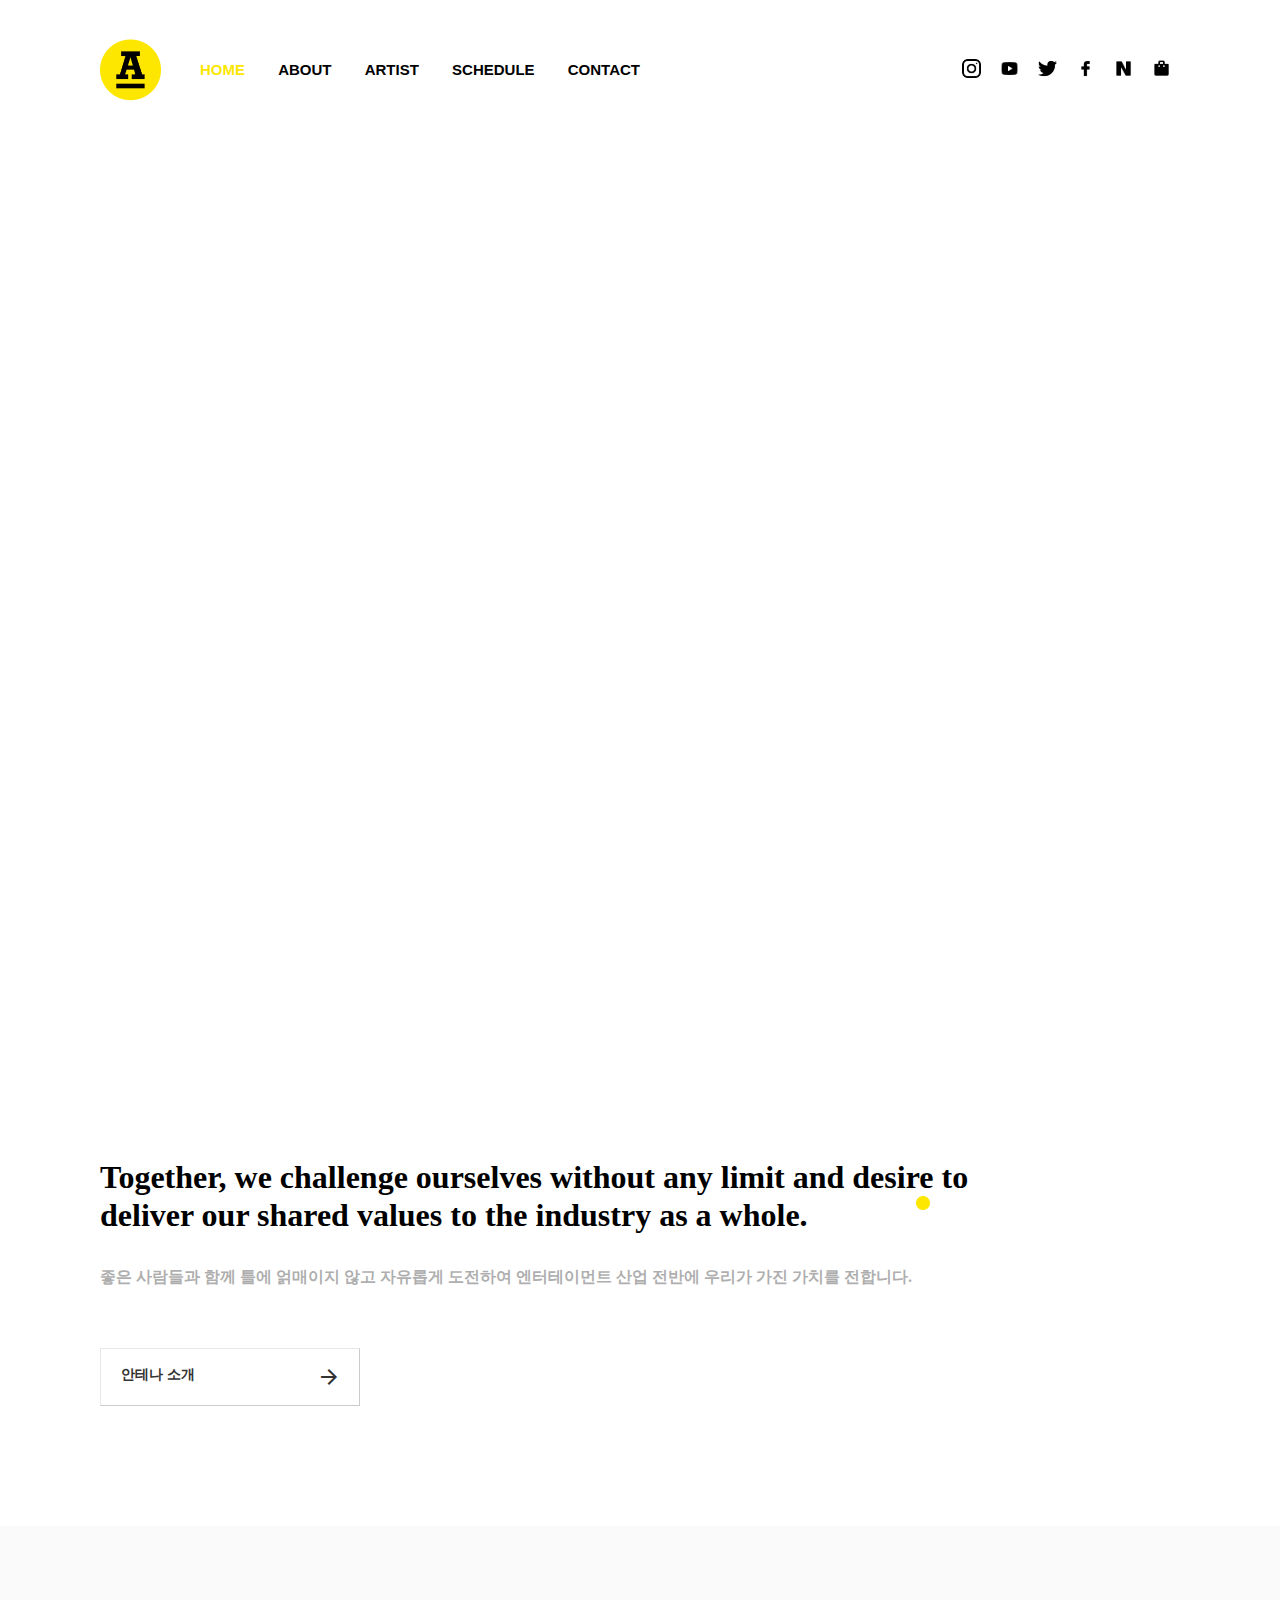
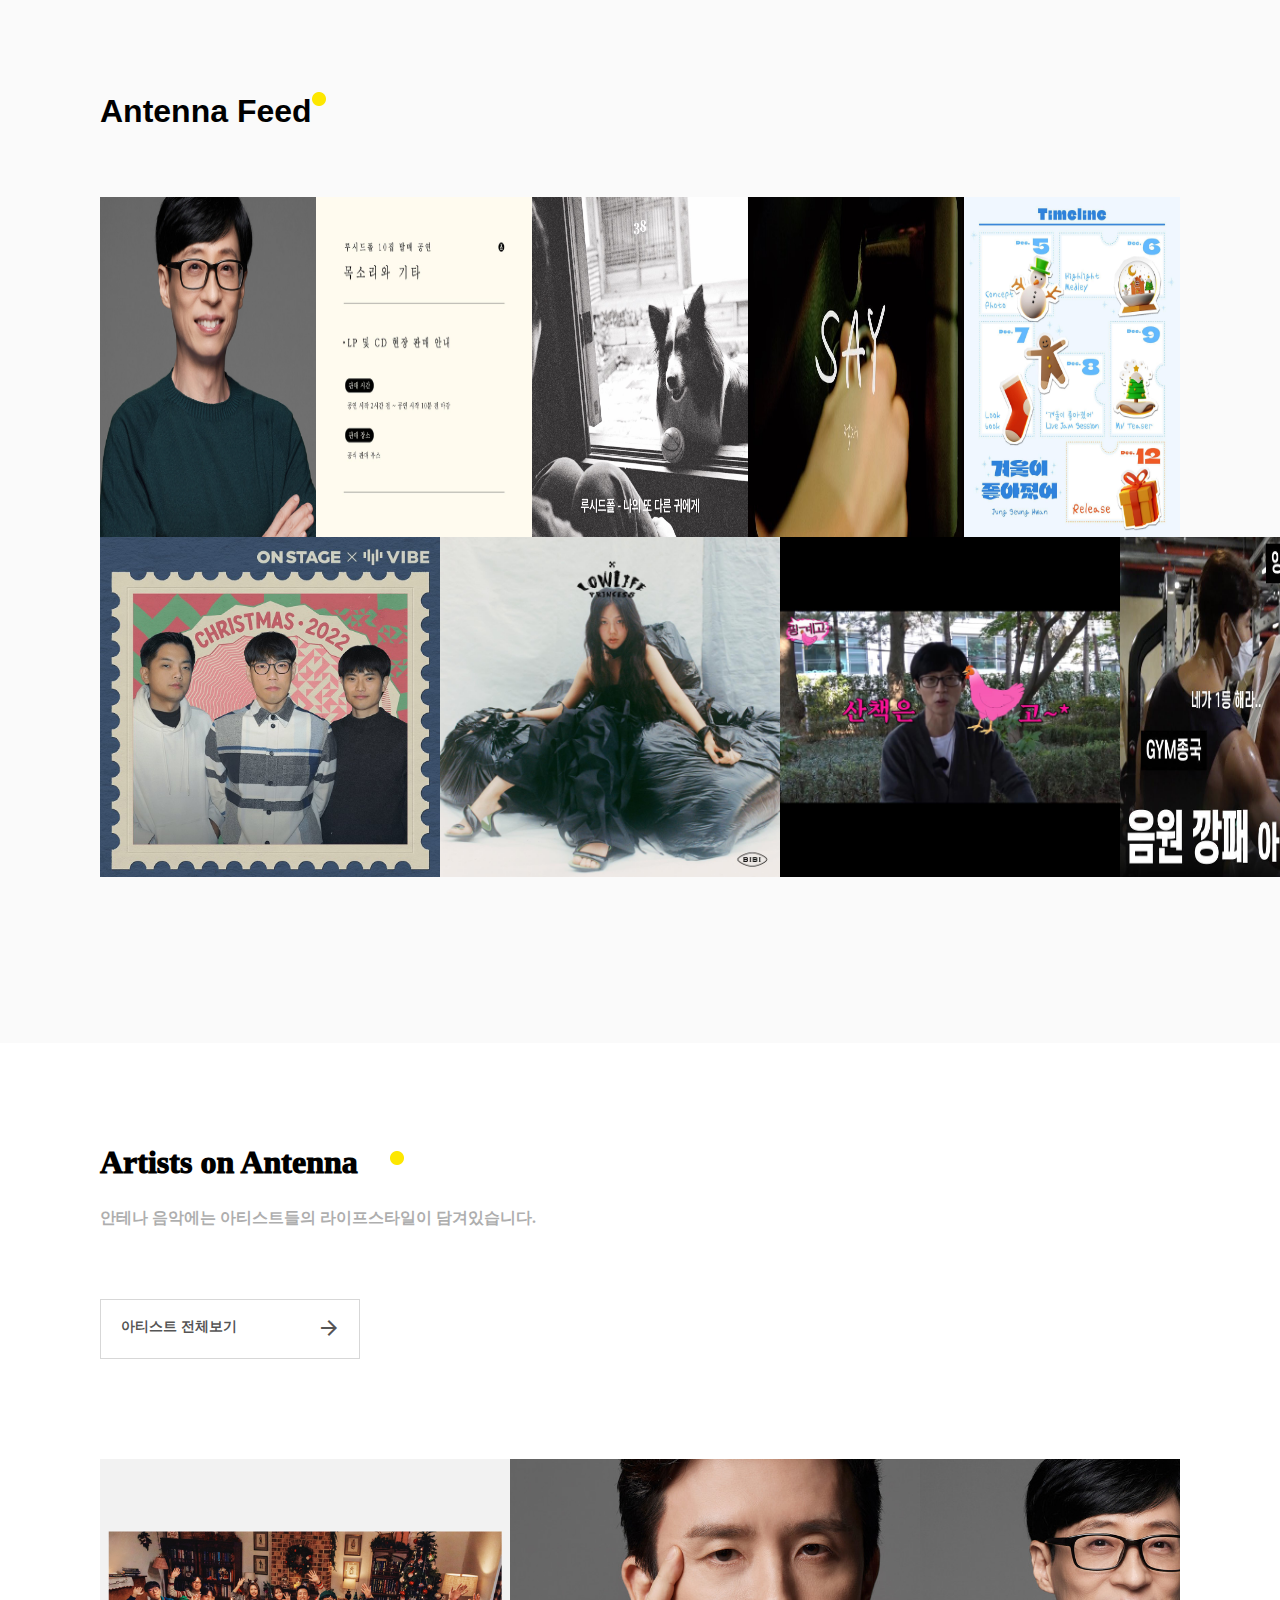
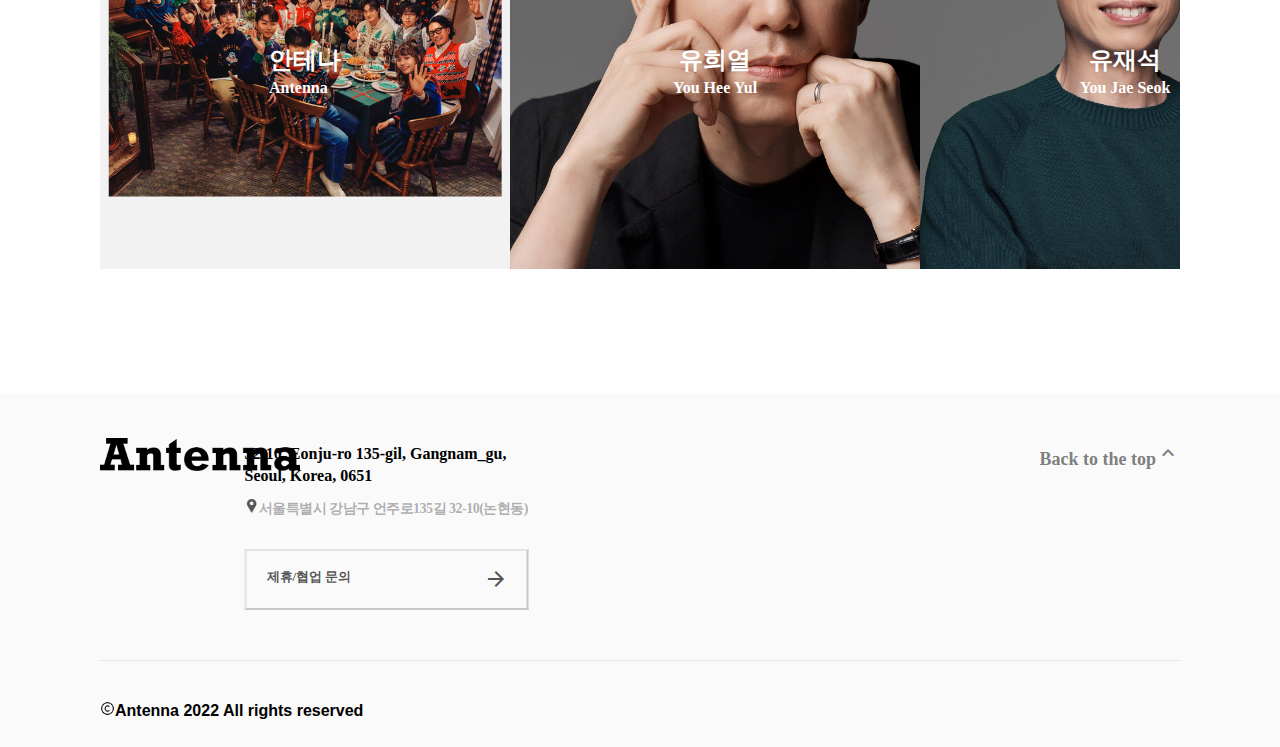
<file: index.html>
<!DOCTYPE html>
<html lang="en">
<head>
    <meta charset="UTF-8">
    <meta http-equiv="X-UA-Compatible" content="IE=edge">
    <meta name="viewport" content="width=device-width, initial-scale=1.0">
    <link rel="stylesheet" href="./style.css">
    <link rel="stylesheet" href="https://fonts.googleapis.com/css2?family=Material+Symbols+Outlined:opsz,wght,FILL,GRAD@48,400,0,0" />
    <link rel="stylesheet" href="https://fonts.googleapis.com/css2?family=Material+Symbols+Outlined:opsz,wght,FILL,GRAD@48,400,0,0" />
    <link rel="stylesheet" href="https://fonts.googleapis.com/css2?family=Material+Symbols+Outlined:opsz,wght,FILL,GRAD@20..48,100..700,0..1,-50..200" />
    <link rel="stylesheet" href="https://fonts.googleapis.com/css2?family=Material+Symbols+Outlined:opsz,wght,FILL,GRAD@20..48,100..700,0..1,-50..200" />
    <title>안테나 1페이지</title>
</head>
<body>
    <header class="fixx">
        <div>
            <div>
                <div class="head01">
                    <div class="head02"><img src="./img/logo.png" alt=""></div>
                    <div class="head03">
                        <a href="./index.html"><span>HOME</span></a>                 
                        <a href="./02/index.html"><span>ABOUT</span></a>
                        <a href="./03/index.html"><span>ARTIST</span></a>
                        <a href="./04/index.html"><span>SCHEDULE</span></a>
                        <a href="./05/index.html"><span>CONTACT</span></a>
                    </div>
                
                    <!--sns 마크-->
                
                <div class="snsn01">
                    <div class="snsn02">
                        <div><img src="./img/인스타.png" alt=""></div>
                            <div><img src="./img/유튜브.png" alt=""></div>
                            <div><img src="./img/트위터.png" alt=""></div>
                            <div><img src="./img/페이스북.png" alt=""></div>
                            <div><img src="./img/네이버.png" alt=""></div>
                            <div><img src="./img/쇼핑가방.png" alt=""></div>
                        
                    </div>
                </div>
                
            </div>  
            </div>
            
        </div>
    </header>

    <mian>
        <div class="head04">
            <iframe width="100%" height="958" src="https://www.youtube.com/embed/6TANcEfNisM?autoplay=1&mute=1&autohide=1&controls=0" title="YouTube video player" frameborder="0" allow="accelerometer; autoplay; clipboard-write; encrypted-media; gyroscope; picture-in-picture" allowfullscreen></iframe>
        </div>


        <!--소개글 안테나 소개 버튼생성-->
        <div>
            <ul>
                <li class="head05">
                    <div class="point01">
                        <p>Together, we challenge ourselves without any limit and desire to<br>
                        deliver our shared values to the industry as a whole.</p>
                        <div><img src="./img/점.png" alt=""></div>
                    </div>
                    <div><span>좋은 사람들과 함께 틀에 얽매이지 않고 자유롭게 도전하여 엔터테이먼트 산업 전반에 우리가 가진 가치를 전합니다.</span></div>
                    <div class="btn01">
                        <button>안테나 소개<span class="material-symbols-outlined">arrow_forward</span></button>
                    </div>                              
                </li>
            </ul>
        </div>

        <div>
            <div class="main01">
                <div>
                    <div class="point02"><h2>Antenna Feed<img src="./img/점.png" alt=""></h2></div>
                </div>
                <div class="main02">
                    <div class="fst">
                    <div><img src="./img/하단유재석.jpg" alt=""></div>
                    <div><img src="./img/목소리와 기타.jpg" alt=""></div>
                    <div><img src="./img/강아지.jpg" alt=""></div>
                    <div><img src="./img/main4.jpg" alt=""></div>
                    <div><img src="./img/눈사람.jpg" alt=""></div>
                    </div>
                
                    <div class="sec">
                        <div><img src="./img/사진.jpg" alt=""></div>
                        <div><img src="./img/main7.jpg" alt=""></div>
                        <div><img src="./img/main8.jpg" alt=""></div>
                        <div><img src="./img/main9.jpg" alt=""></div>
                        <div><img src="./img/리스트.jpg" alt=""></div>
                    </div>
                </div>         
            </div>

            <div>
                <div class="main03">       
                    <h2>Artists on Antenna</h2>
                    <img class="point03" src="./img/점.png" alt="">
                    <div class="crs"><p>안테나 음악에는 아티스트들의 라이프스타일이 담겨있습니다.</p></div>
                </div>

                <div class="btn02">
                    <button>아티스트 전체보기<span class="material-symbols-outlined">
                        arrow_forward
                        </span></button>
                </div>
            </div>
        </div>
    </mian>

    <footer>
        <div class="foot01">
            <div class="sub01">
                <div><span class="material-symbols-outlined">arrow_back_ios</span></div>
                <div><span class="material-symbols-outlined">arrow_forward_ios</span></div>
            </div>
            <div class="sub02">
            <div class="alll">
                <div>
                    <h2>안테나</h2>
                    <span>Antenna</span>
                </div>
                <a href="#"><img src="./img/하단단체샷.png" alt=""></a>
            </div>
            <div class="yulll">
                <div>
                    <h2>유희열</h2>
                    <span>You Hee Yul</span>
                </div>
                <a href="#"><img src="./img/하단유희열.jpg" alt=""></a>
            </div>
            <div class="seokk">
                <div>
                    <h2>유재석</h2>
                    <span>You Jae Seok</span>
                </div>
                    <a href="#"><img src="./img/하단유재석.jpg" alt=""></a></div>
            <div class="hyungg">
                <div>
                    <h2>정재형</h2>
                    <span>Jung Jae Hyung</span>
                </div>
                <a href="#"><img src="./img/하단정재형.jpg" alt=""></a>
            </div>
            <div class="falll">
                <div>
                    <h2>루시드폴</h2>
                    <span>Luicd Fall</span>
                </div>
                <a href="#"><img src="./img/루시드폴.jpg" alt=""></a>
            </div>
            <div class="soonn">
                <div>
                    <h2>이상순</h2>
                    <span>Lee Sang Soon</span>
                </div>
                <a href="#"><img src="./img/하단이상순.jpg" alt=""></a>
            </div>
            <div class="tonsess">
                <div>
                    <h2>페퍼톤스</h2>
                    <span>PEPPERTONES</span>
                </div>
                <a href="#"><img src="./img/페퍼톤스.png" alt=""></a>
            </div>
            <div class="byull">
                <div>
                    <h2>박새별</h2>
                    <span>Park Sae Byul</span>
                </div>
                <a href="#"><img src="./img/하단박새별.jpg" alt=""></a>
            </div>
            <div class="kimm">
                <div>
                    <h2>샘김</h2>
                    <span>Sam Kim</span>
                </div>
                <a href="#"><img src="./img/하단샘김.png" alt=""></a>
            </div>
            <div class="ahh">
                <div>
                    <h2>이진아</h2>
                    <span>Lee Jin Ah</span>
                </div>
                <a href="#"><img src="./img/하단이진아.jpg" alt=""></a>
            </div>
            <div class="ahhh">
                <div>
                    <h2>권진아</h2>
                    <span>Kwon Jin Ah</span>
                </div>
                <a href="#"><img src="./img/하단권진아.jpg" alt=""></a>
            </div>
            <div class=hwann>
                <div>
                    <h2>정승환</h2>
                    <span>Jung Seong Hwan</span>
                </div>
                <a href="#"><img src="./img/하단정승환.jpg" alt=""></a>
            </div>
            <div class="cheoll">
                <div>
                    <h2>윤석철</h2>
                    <span>Yun Seok Cheol</span>
                </div>
                <a href="#"><img src="./img/하단윤석철.jpg" alt=""></a>
            </div>
            <div class="jaee">
                <div>
                    <h2>적재</h2>
                    <span>JukJae</span>
                </div>
                <a href="#"><img src="./img/하단적재.jpg" alt=""></a>
            </div>
            <div class="jooo">
                <div>
                    <h2>이미주</h2>
                    <span>Lee Mi Joo</span>
                </div>
                <a href="#"><img src="./img/이미주.jpg" alt=""></a>
            </div>
            <div class="hwannn">
                <div>
                    <h2>서동환</h2>
                    <span>Seo Dong Hwan</span>
                </div>
                <a href="#"><img src="./img/하단서동환.jpg" alt=""></a>
            </div>
            <div class="joo">
                <div>
                    <h2>황현조</h2>
                    <span>Hwang Hyun Jo</span>
                </div>
                <a href="#"><img src="./img/하단황현조.jpg" alt=""></a>
            </div>
            </div>
        </div>

        <div>
            <div class="foot02">
                <div class="hadan">
                        <div class="top"><img src="./img/글씨체.png" alt=""></div>
                        <div class="mid">
                            <p>32-10, Eonju-ro 135-gil, Gangnam_gu,<br>
                            Seoul, Korea, 0651</p>
                            <span><img src="./img/위치커서.png" alt="">서울특별시 강남구 언주로135길 32-10(논현동)</span>
                            <button>제휴/협업 문의<span class="material-symbols-outlined">
                                arrow_forward
                                </span></button>
                        </div>
                    <div class="bottom"><p>Back to the top<span class="material-symbols-outlined">
                        expand_less
                        </span></p></div>
                </div>
                <div class="hadan02">
                    <span><img src="./img/하단c아이콘.png" alt="">Antenna 2022 All rights reserved</span>
                    
                </div>
            </div>

        </div>
    </footer>





    
</body>
</html>
</file>
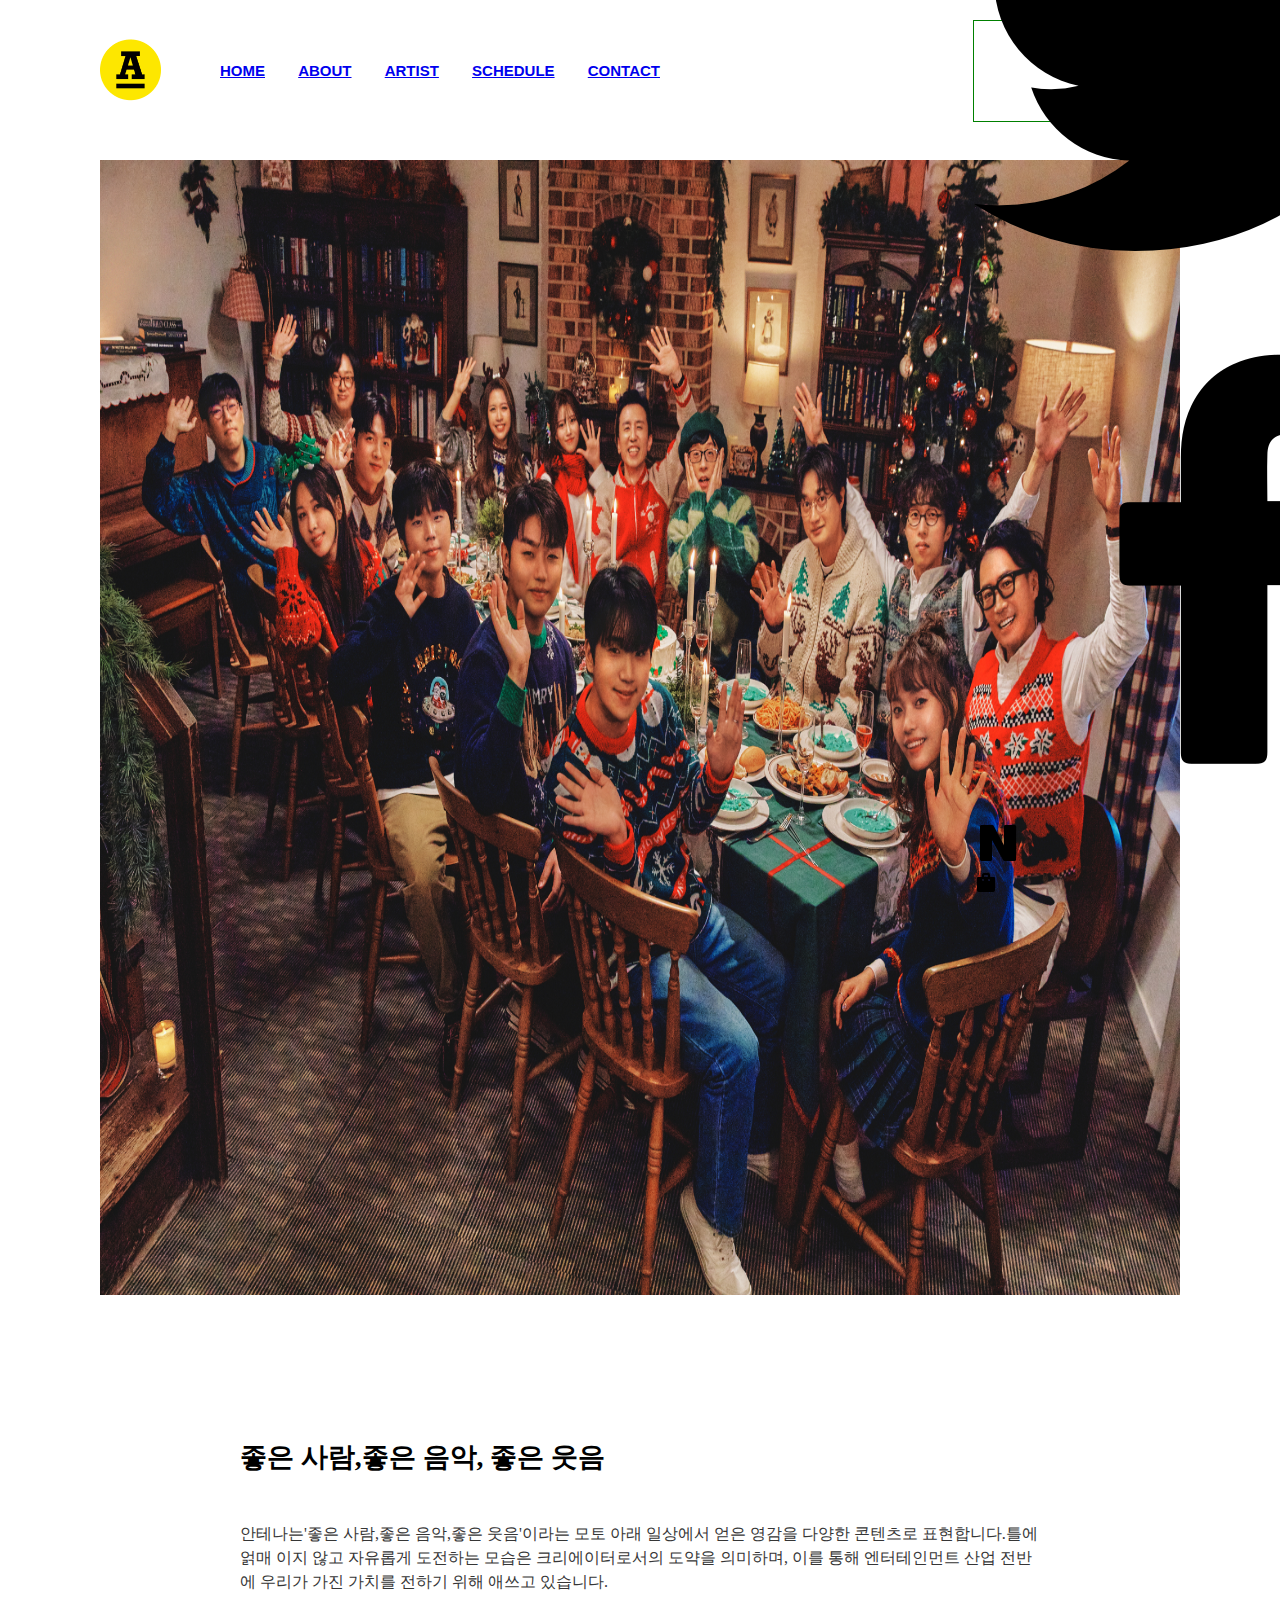
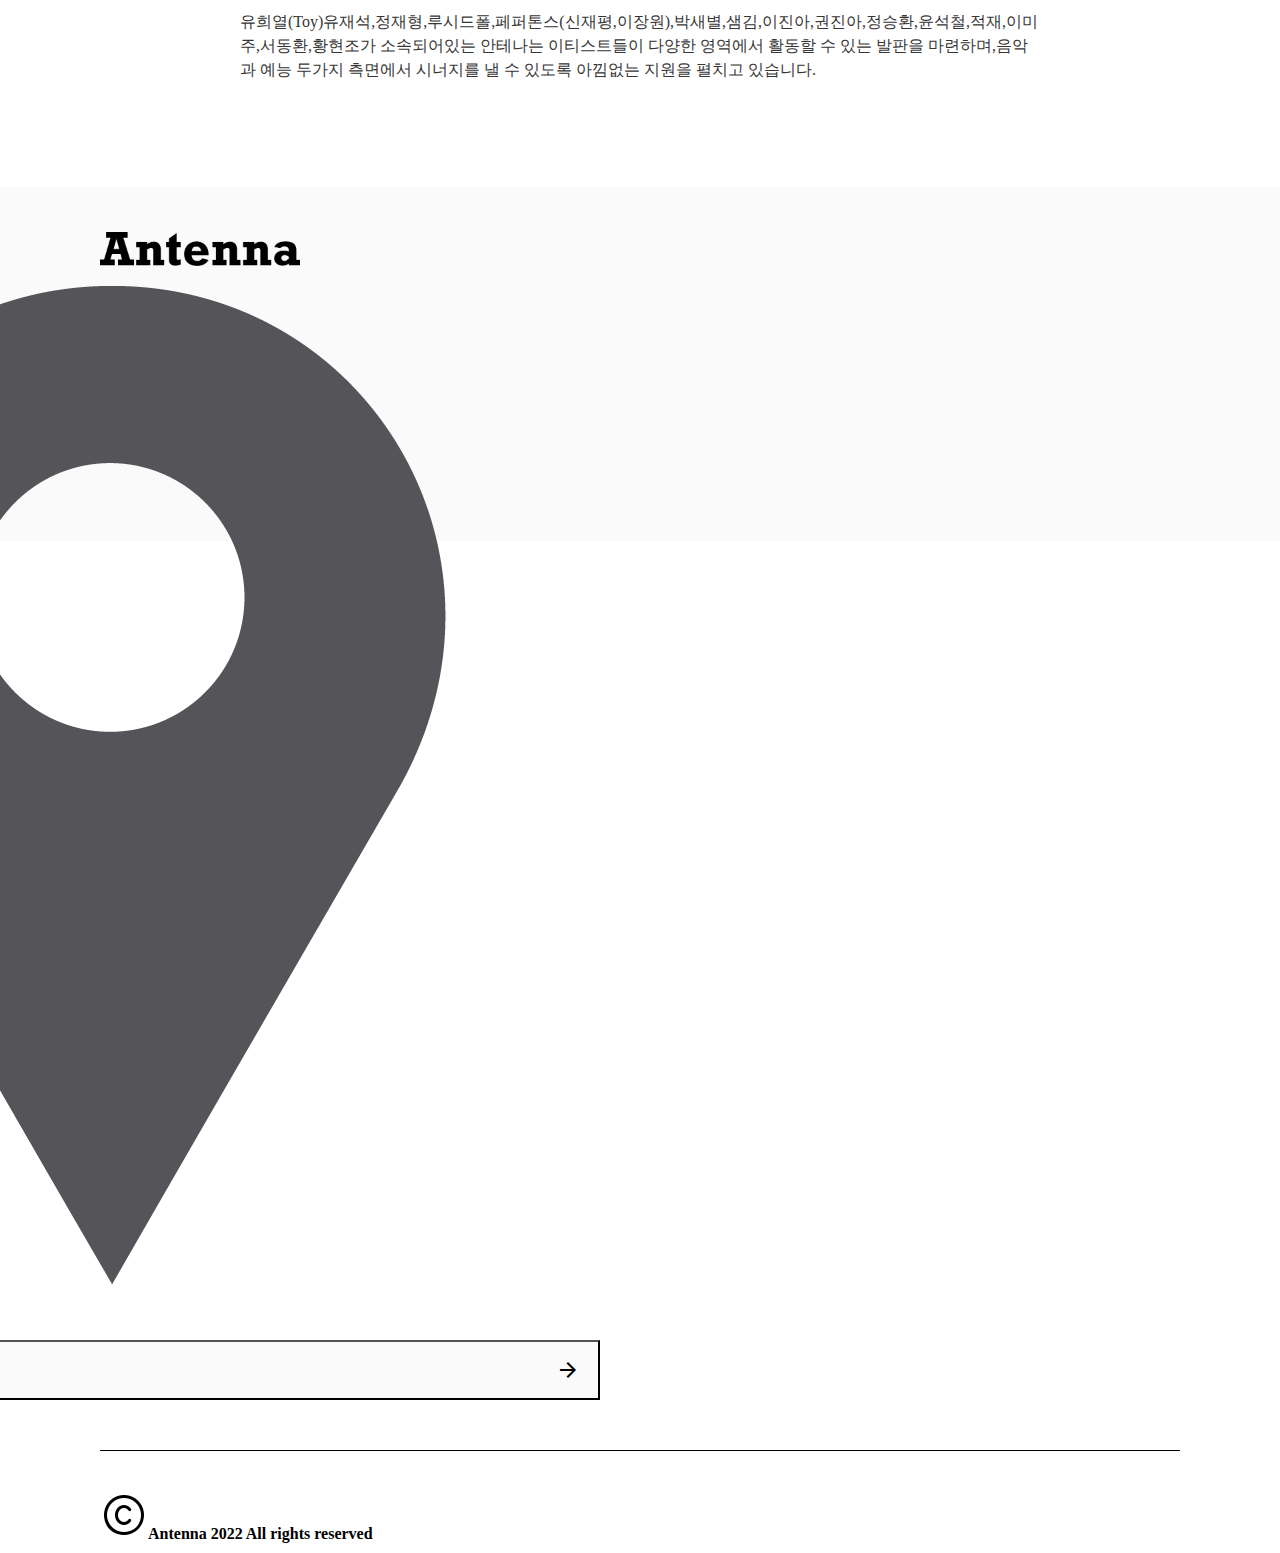
<file: 02/index.html>
<!DOCTYPE html>
<html lang="en">
<head>
    <meta charset="UTF-8">
    <meta http-equiv="X-UA-Compatible" content="IE=edge">
    <meta name="viewport" content="width=device-width, initial-scale=1.0">
    <title>안테나 2페이지</title>
    <link rel="stylesheet" href="./style.css">
    <link rel="stylesheet" href="https://fonts.googleapis.com/css2?family=Material+Symbols+Outlined:opsz,wght,FILL,GRAD@48,400,0,0" />



</head>
<body>
    <header>
        <div>
            <div>
                <div class="head01">
                    <div class="head02"><img src="./img/logo.png" alt=""></div>
                    <div class="head03">
                        <a href="../index.html" ><span>HOME</span></a>
                        <a href="../02/index.html"><span>ABOUT</span></a>                 
                        <a href="../03/index.html"><span>ARTIST</span></a>
                        <a href="../04/index.html"><span>SCHEDULE</span></a>
                        <a href="../05/index.html"><span>CONTACT</span></a>
                    </div>
                
                    <!--sns 마크-->
                
                    <div class="snsn01">
                        <div class="snsn02">
                            <div><img src="./img/인스타.png" alt=""></div>
                            <div><img src="./img/유튜브.png" alt=""></div>
                            <div><img src="./img/트위터.png" alt=""></div>
                            <div><img src="./img/페이스북.png" alt=""></div>
                            <div><img src="./img/네이버.png" alt=""></div>
                            <div><img src="./img/쇼핑가방.png" alt=""></div>
                        </div>
                    </div>
                </div> 
                <div class="head04">
                    <a href="#"><img src="./img/단체샷.jpg" alt=""></a>
                </div>
            </div>
        </div>
    </header>

    <main>
        <div>
            <ul>
                <li>
                    <div class="main01">
                        <div class="main02"><h2>좋은 사람,좋은 음악, 좋은 웃음</h2></div>
                        <div class="main03">
                            <P>안테나는'좋은 사람,좋은 음악,좋은 웃음'이라는 모토 아래 일상에서 얻은 영감을 다양한 콘텐츠로 표현합니다.틀에 얽매
                            이지 않고 자유롭게 도전하는 모습은 크리에이터로서의 도약을 의미하며, 이를 통해 엔터테인먼트 산업 전반에 우리가 가진
                            가치를 전하기 위해 애쓰고 있습니다.</P>
                            
                            <P>유희열(Toy)유재석,정재형,루시드폴,페퍼톤스(신재평,이장원),박새별,샘김,이진아,권진아,정승환,윤석철,적재,이미
                                주,서동환,황현조가 소속되어있는 안테나는 이티스트들이 다양한 영역에서 활동할 수 있는 발판을 마련하며,음악과 예능
                                두가지 측면에서 시너지를 낼 수 있도록 아낌없는 지원을 펼치고 있습니다.</P>  
                        </div>
                    </div>
                </li>
            </ul>
        </div>
    </main>

    <footer>
        <div>
            <div class="foot02">
                <div class="hadan">
                        <div class="top"><img src="./img/하단 로고.png" alt=""></div>
                        <div class="mid">
                            <p>32-10, Eonju-ro 135-gil, Gangnam_gu,<br>
                            Seoul, Korea, 0651</p>
                            <span><img src="./img/위치커서.png" alt="">서울특별시 강남구 언주로135길 32-10(논현동)</span>
                            <button>제휴/협업 문의<span class="material-symbols-outlined">
                                arrow_forward
                                </span></button>
                        </div>
                    <div class="bottom"><p>Back to the top<span class="material-symbols-outlined">
                        expand_less
                        </span></p></div>
                </div>
                <div class="hadan02">
                    <span><img src="./img/하단c아이콘.png" alt="">Antenna 2022 All rights reserved</span>
                    
                </div>
            </div>

        </div>


    </footer>






    
</body>
</html>
</file>
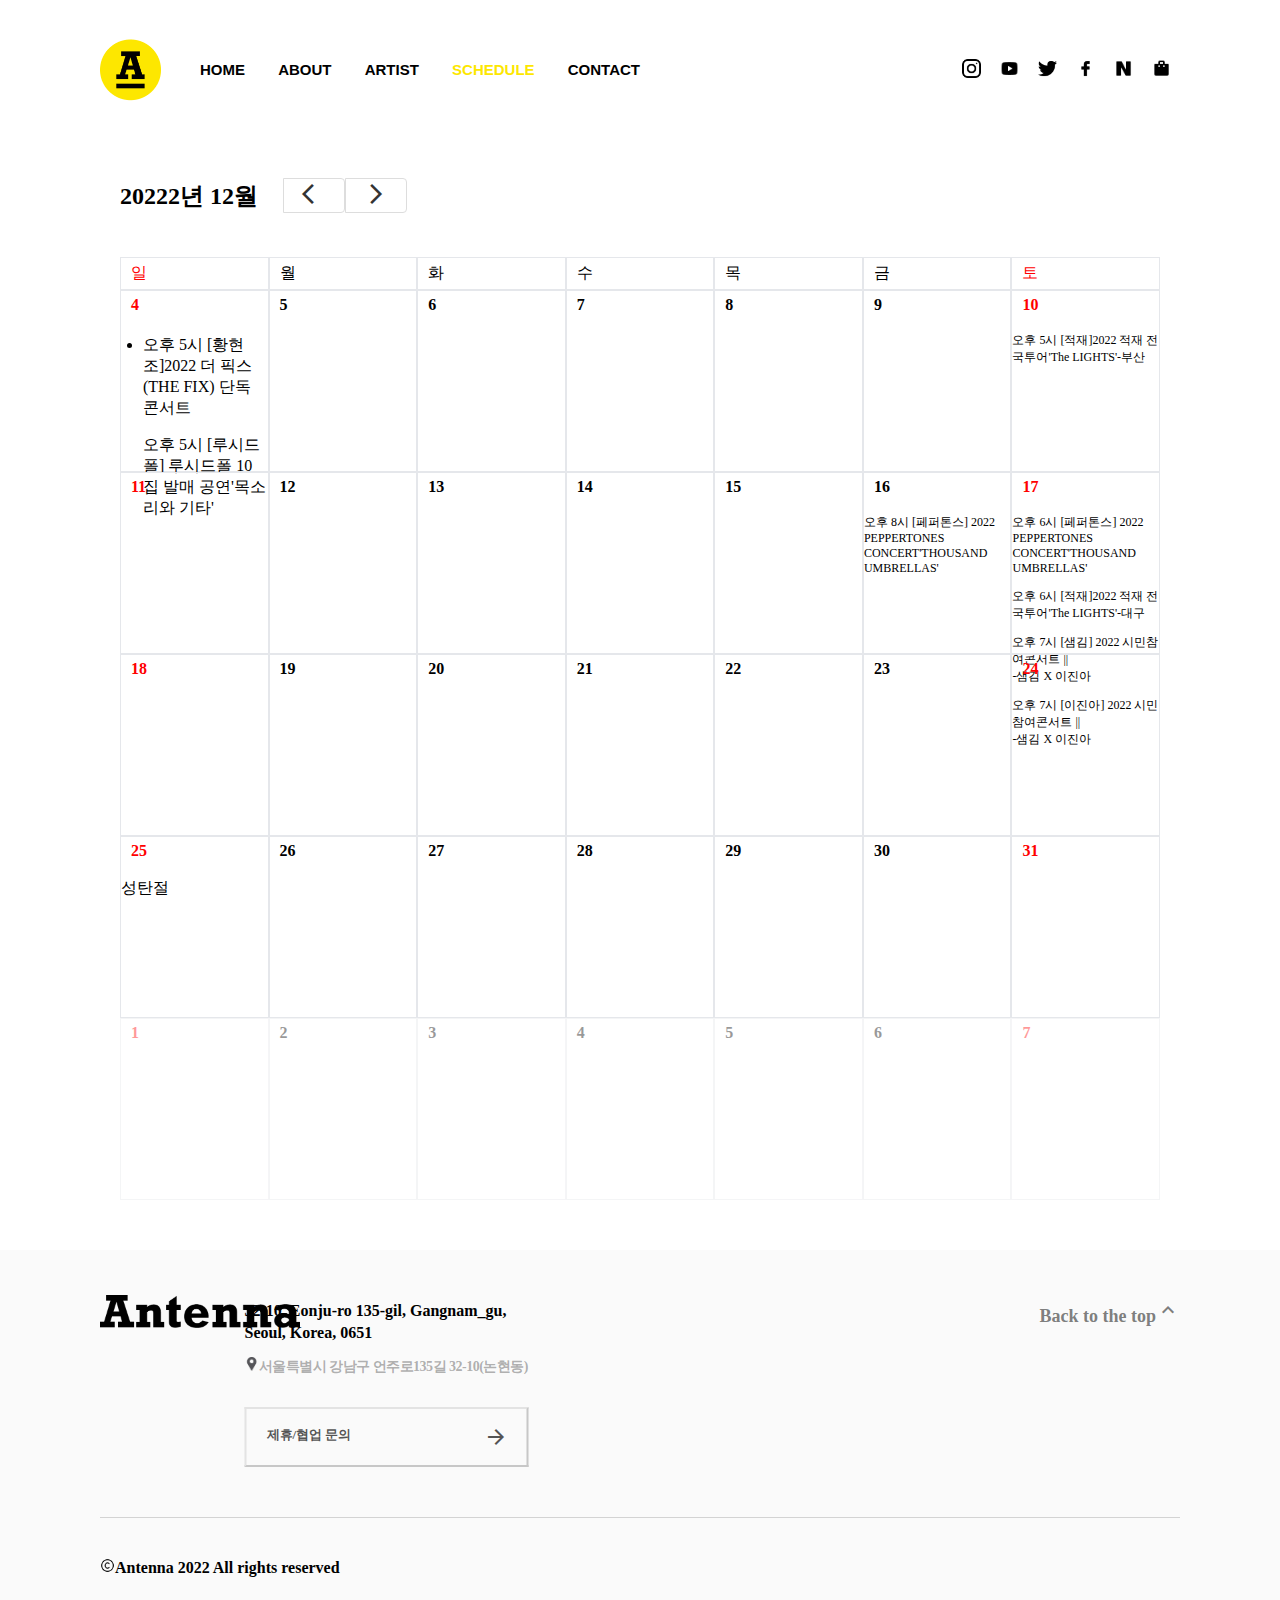
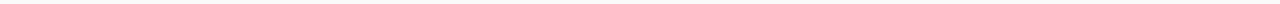
<file: 04/index.html>
<!DOCTYPE html>
<html lang="en">
<head>
    <meta charset="UTF-8">
    <meta http-equiv="X-UA-Compatible" content="IE=edge">
    <meta name="viewport" content="width=device-width, initial-scale=1.0">
    <title>안테나 4페이지</title>
    <link rel="stylesheet" href="./style.css">
    <link rel="stylesheet" href="https://fonts.googleapis.com/css2?family=Material+Symbols+Outlined:opsz,wght,FILL,GRAD@48,400,0,0" />
    <link rel="stylesheet" href="https://fonts.googleapis.com/css2?family=Material+Symbols+Outlined:opsz,wght,FILL,GRAD@48,400,0,0" />
    <link rel="stylesheet" href="https://fonts.googleapis.com/css2?family=Material+Symbols+Outlined:opsz,wght,FILL,GRAD@48,400,0,0" />
    <link rel="stylesheet" href="https://fonts.googleapis.com/css2?family=Material+Symbols+Outlined:opsz,wght,FILL,GRAD@20..48,100..700,0..1,-50..200" />
    <link rel="stylesheet" href="https://fonts.googleapis.com/css2?family=Material+Symbols+Outlined:opsz,wght,FILL,GRAD@20..48,100..700,0..1,-50..200" />


</head>

<body>
    <header class="fixx">
        <div>
            <div>
                <div class="head01">
                    <div class="head02"><img src="./img/logo.png" alt=""></div>
                    <div class="head03">
                        <a href="../index.html" ><span>HOME</span></a>
                        <a href="../02/index.html"><span>ABOUT</span></a>
                        <a href="../03/index.html"><span>ARTIST</span></a>
                        <a href="../04/index.html"><span>SCHEDULE</span></a>                 
                        <a href="../05/index.html"><span>CONTACT</span></a>
                    </div>
                
                    <!--sns 마크-->
                
                    <div class="snsn01">
                        <div class="snsn02">
                            <div><img src="./img/인스타.png" alt=""></div>
                            <div><img src="./img/유튜브.png" alt=""></div>
                            <div><img src="./img/트위터.png" alt=""></div>
                            <div><img src="./img/페이스북.png" alt=""></div>
                            <div><img src="./img/네이버.png" alt=""></div>
                            <div><img src="./img/쇼핑가방.png" alt=""></div>
                        </div>
                    </div>
                </div> 
            </div>
        </div>
    </header>
    


    <mian> 
        <div class="main01">
            <div class="main02">
                <h2>20222년 12월</h2>
                <button><span class="material-symbols-outlined">arrow_back_ios</span></button>
                <button><span class="material-symbols-outlined">arrow_forward_ios</span></button>
                
            </div>
            <div class="main03">
                <span>일</span>
                <span>월</span>
                <span>화</span>
                <span>수</span>
                <span>목</span>
                <span>금</span>
                <span>토</span>
            </div>
            <div class="main05">
                <div>
                    <h2>4</h2>
                    <ul>
                        <li>                    
                            <p>오후 5시 [황현조]2022 더 픽스(THE FIX) 단독 콘서트</p>
                            <p>오후 5시 [루시드폴] 루시드폴 10집 발매 공연'목소리와 기타'</p>
                        </li>
                    </ul>
                </div>
                <div><h2>5</h2></div>
                <div><h2>6</h2></div>
                <div><h2>7</h2></div>
                <div><h2>8</h2></div>
                <div><h2>9</h2></div>
                <div>
                    <h2>10</h2>
                    <p>오후 5시 [적재]2022 적재 전국투어'The LIGHTS'-부산</p>
                </div>
            </div>
            
            <div class="main06">
                <div><h2>11</h2></div>
                <div><h2>12</h2></div>
                <div><h2>13</h2></div>
                <div><h2>14</h2></div>
                <div><h2>15</h2></div>
                <div>
                    <h2>16</h2>
                    <p>오후 8시 [페퍼톤스] 2022 PEPPERTONES CONCERT'THOUSAND UMBRELLAS'</p>
                </div>
                <div>
                    <h2>17</h2>
                    <p>오후 6시 [페퍼톤스] 2022 PEPPERTONES CONCERT'THOUSAND UMBRELLAS'</p>
                    <p>오후 6시 [적재]2022 적재 전국투어'The LIGHTS'-대구</p>
                    <p>오후 7시 [샘김] 2022 시민참여콘서트 || <With you>-샘김 X 이진아</p>
                    <p>오후 7시 [이진아] 2022 시민참여콘서트 || <With you>-샘김 X 이진아</p>
                </div>
            </div>

            <div class="main07">
                <div>
                    <h2>18</h2>
                    <p></p>
                </div>
                <div><h2>19</h2></div>
                <div><h2>20</h2></div>
                <div><h2>21</h2></div>
                <div><h2>22</h2></div>
                <div><h2>23</h2></div>
                <div>
                    <h2>24</h2>
                    <p></p>
                </div>
            </div>

            <div class="main08">
                <div>
                    <h2>25</h2>
                    <span>성탄절</span>
                </div>
                <div><h2>26</h2></div>
                <div><h2>27</h2></div>
                <div><h2>28</h2></div>
                <div><h2>29</h2></div>
                <div>
                    <h2>30</h2>
                    <p></p>
                </div>
                <div>
                    <h2>31</h2>
                    <p></p>
                </div>
            </div>

            <div class="main09">
                <div><h2>1</h2></div>
                <div><h2>2</h2></div>
                <div><h2>3</h2></div>
                <div><h2>4</h2></div>
                <div><h2>5</h2></div>
                <div><h2>6</h2></div>
                <div><h2>7</h2></div>
            </div>




        </div>




    </mian>




    <footer>
        <div>
            <div class="foot02">
                <div class="hadan">
                        <div class="top"><img src="./img/하단로고.png" alt=""></div>
                        <div class="mid">
                            <p>32-10, Eonju-ro 135-gil, Gangnam_gu,<br>
                            Seoul, Korea, 0651</p>
                            <span><img src="./img/위치커서.png" alt="">서울특별시 강남구 언주로135길 32-10(논현동)</span>
                            <button>제휴/협업 문의<span class="material-symbols-outlined">
                                arrow_forward
                                </span></button>
                        </div>
                    <div class="bottom"><p>Back to the top<span class="material-symbols-outlined">
                        expand_less
                        </span></p></div>
                </div>
                <div class="hadan02">
                   <span><img src="./img/하단c아이콘.png" alt="">Antenna 2022 All rights reserved</span>
                    
                </div>
            </div>

        </div>


    </footer>




</body>
</html>
</file>
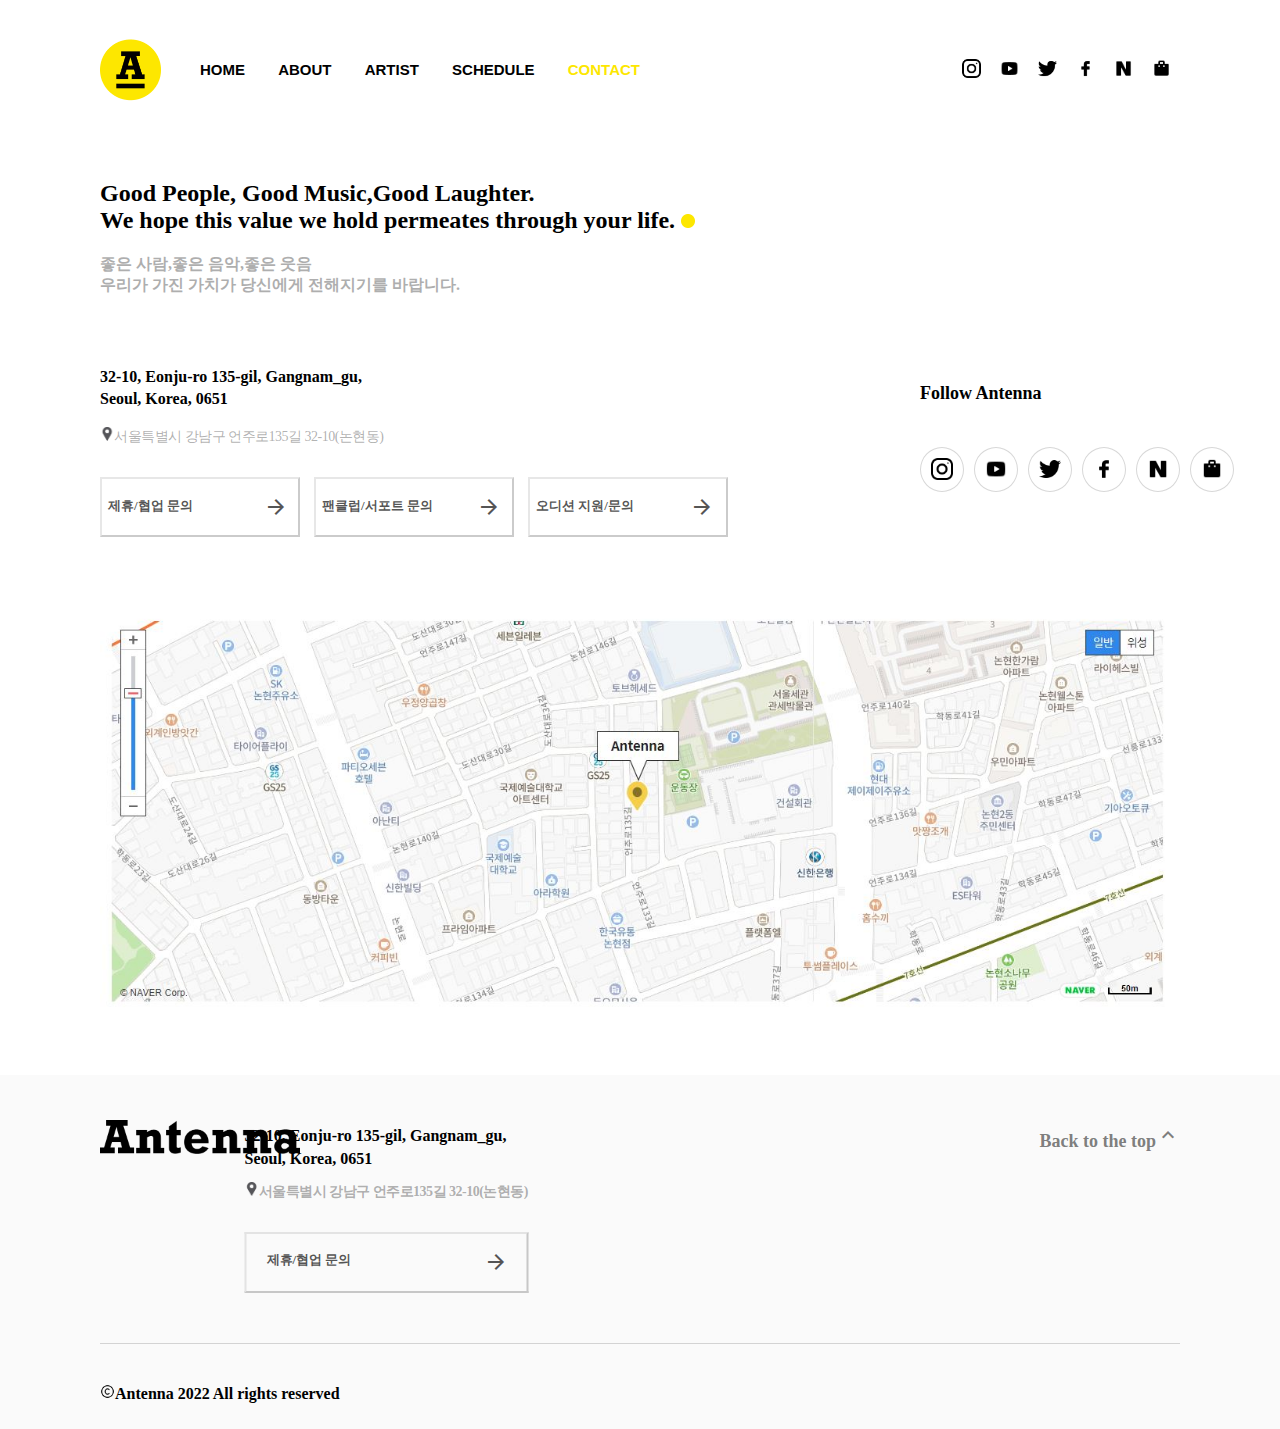
<file: 05/index.html>
<!DOCTYPE html>
<html lang="en">
<head>
    <meta charset="UTF-8">
    <meta http-equiv="X-UA-Compatible" content="IE=edge">
    <meta name="viewport" content="width=device-width, initial-scale=1.0">
    <title>안테나 5페이지</title>
    <link rel="stylesheet" href="./style.css">
    <link rel="stylesheet" href="https://fonts.googleapis.com/css2?family=Material+Symbols+Outlined:opsz,wght,FILL,GRAD@48,400,0,0" />

</head>
<body>
    <header class="fixx">
        <div>
            <div>
                <div class="head01">
                    <div class="head02"><img src="./img/logo.png" alt=""></div>
                    <div class="head03">
                        <a href="../index.html" ><span>HOME</span></a>
                        <a href="../02/index.html"><span>ABOUT</span></a>
                        <a href="../03/index.html"><span>ARTIST</span></a>
                        <a href="../04/index.html"><span>SCHEDULE</span></a>
                        <a href="../05/index.html"><span>CONTACT</span></a>                 
                    </div>
                
                    <!--sns 마크-->
                
                    <div class="snsn01">
                        <div class="snsn02">
                            <div><img src="./img/인스타.png" alt=""></div>
                            <div><img src="./img/유튜브.png" alt=""></div>
                            <div><img src="./img/트위터.png" alt=""></div>
                            <div><img src="./img/페이스북.png" alt=""></div>
                            <div><img src="./img/네이버.png" alt=""></div>
                            <div><img src="./img/쇼핑가방.png" alt=""></div>
                        </div>
                    </div>
                </div>
            </div>
        </div>
    </header> 

    <mian>
        <div>
            <div class="head04">
                <div>
                <h2>
                    Good People, Good Music,Good Laughter.<br>
                    We hope this value we hold permeates through your life.
                    <a class="head05" href="#"><img src="./img/점.png" alt=""></a></h2>
                    <p>
                        좋은 사람,좋은 음악,좋은 웃음<br>
                        우리가 가진 가치가 당신에게 전해지기를 바랍니다.
                    </p>
                </div>
            </div>
        </div>
        <div>
            <div class="main01">
                <div class="main02">
                    <div>   
                            <p>32-10, Eonju-ro 135-gil, Gangnam_gu,<br>
                            Seoul, Korea, 0651</p>
                            <span><img src="./img/위치커서.png" alt="">서울특별시 강남구 언주로135길 32-10(논현동)</span>
                            <div class="sns04"><h2>Follow Antenna</h2></div>
                            <div class="sns03">
                            
                                <div><img src="./img/인스타.png" alt=""></div>
                                <div><img src="./img/유튜브.png" alt=""></div>
                                <div><img src="./img/트위터.png" alt=""></div>
                                <div><img src="./img/페이스북.png" alt=""></div>
                                <div><img src="./img/네이버.png" alt=""></div>
                                <div><img src="./img/쇼핑가방.png" alt=""></div>
                            </div>
                    
                    </div>
                        
                    <div> 
                        <button class="ww"><p>제휴/협업 문의<span class="material-symbols-outlined">arrow_forward</span></p></button>
                        <button class="www"><p>팬클럽/서포트 문의<span class="material-symbols-outlined">arrow_forward</span></p></button>
                        <button class="wwww"><p>오디션 지원/문의<span class="material-symbols-outlined">arrow_forward</span></p></button>
                    </div>
                </div>
            </div>
            <div class="main03">
                <a href=""><img src="./img/123.JPG" alt=""></a>
            </div>
        </div>


    </mian>



    <footer>
        <div>
            <div class="foot02">
                <div class="hadan">
                    <div class="top"><img src="./img/하단로고.png" alt=""></div>
                    <div class="mid">
                            <p>32-10, Eonju-ro 135-gil, Gangnam_gu,<br>
                            Seoul, Korea, 0651</p>
                            <span><img src="./img/위치커서.png" alt="">서울특별시 강남구 언주로135길 32-10(논현동)</span>
                            <button>제휴/협업 문의<span class="material-symbols-outlined">
                                arrow_forward
                                </span></button>
                    </div>
                    <div class="bottom"><p>Back to the top<span class="material-symbols-outlined">expand_less</span></p></div>
                </div>
                <div class="hadan02">
                   <span><img src="./img/하단c아이콘.png" alt="">Antenna 2022 All rights reserved</span>
                    
                </div>
            </div>

        </div>


    </footer>



    
</body>
</html>
</file>
<file: style.css>
html,body{margin: 0; font-size: 16px;-ms-overflow-style:none;}
::-webkit-scrollbar{
    display: none;
}

body {
    font-style: normal;
    font-family: Aharoni,Spoqa Han Sans, sans-serif;
}
/* <span class="material-symbols-outlined">expand_less </span>
하단 아이콘 ^*/

/* <link rel="stylesheet" href="https://fonts.googleapis.com/css2?family=Material+Symbols+Outlined:opsz,wght,FILL,GRAD@48,400,0,0" /> 
화살표 아잉콘 ->*/

/* <link rel="stylesheet" href="https://fonts.googleapis.com/css2?family=Material+Symbols+Outlined:opsz,wght,FILL,GRAD@20..48,100..700,0..1,-50..200" / 
화살 아이콘 < */


/* <link rel="stylesheet" href="https://fonts.googleapis.com/css2?family=Material+Symbols+Outlined:opsz,wght,FILL,GRAD@20..48,100..700,0..1,-50..200" /> 
화살 아이콘 < */


/*head*/

.head01{

    margin-left: 100px;
    margin-right: 100px;
    padding-top: 20px;
    padding-bottom: 20px;
    position: relative;
    display: flex;
    
}
.head02{
    width: 61px;
    height: 61px;
    position: absolute;
    top: 50%;
    transform: translateY(-50%);
    cursor: pointer;
}
.head02 img{
    width: 61px;
    height: 61px;
}
.head03{
    width: 440px;
    height: 100px;
    display: flex;
    justify-content: space-between;
    align-items: center;
    margin-left: 100px;
}
.head03 > a{
    text-decoration: none;
    color: black;
}
.head03 > a > span{
    font-weight: bold;
    font-size: 15px;
    letter-spacing: 0px;
    font-style: normal;
    font-family: Aharoni,Spoqa Han Sans, sans-serif;
    line-height: 1.5;
}
.head03 > a:nth-child(1) > span{
    color: #fde700;
}
.head03 span:hover{
    cursor: pointer;
    color: gray;
}
.snsn01{
    width: 228px;
    height:100px;
    position: absolute;
    right: 0;
}

.snsn02{
    height: 100px;
    display: flex;
    justify-content: space-around;
    align-items: center;
}
.snsn02 > div > img{
    width: 19px;
    height: 19px;
}
.snsn02 > div:hover{
    cursor: pointer;
    opacity: 0.4;
}

.head04{
    
    display: flex;
    margin-left: 100px;
    margin-right: 100px;
    margin-bottom: 60px;
}

header > div > div ul{
    padding-left: 0;
}

.head05{
    list-style: none;
    width: 1700px;
    padding-left: 60px;

}
.point01{
    
    position: relative;
}
.point01 > div{
    position: absolute;
    top: 50%;
    left: 48%;
}
.point01 p {
    font-weight: 600;
    font-size: 32px;
    line-height: 1.2;
    font-family: 'Gilroy','Spoqa Han Sans','Apple SD Gothic Neo', 'Malgun Gothic','Nanum Gothic', 'Noto Sans','sans-serif';
}
.head05 div img{
    width: 14px;
    height: 14px;
}
.head05 > div > span{
    font-family: 'Spoqa Han Sans','Apple SD Gothic Neo', 'Malgun Gothic','Nanum Gothic', 'Noto Sans','sans-serif';
    color: #363636;
    opacity: 0.4;
    font-weight: 600;
}



.btn01{
    margin-top: 60px;
}
.btn01 > button{
    font-size: 14px;
    font-weight: 600;
    padding: 17px 24px 21px 20px;
    text-align: left;
    background-color: #fff;
    color: #333;
    border-color: rgba(54, 54, 54, 0.2);
    border-width: 1px;
    width: 260px;
    position: relative;
    font-family: 'Spoqa Han Sans','Apple SD Gothic Neo', 'Malgun Gothic','Nanum Gothic', 'Noto Sans','sans-serif';
}
.btn01 > button > span{
    position: absolute;
    right: 8px;
    margin-right: 10px;
    margin-top: -1px;
}
.btn01 > button:hover{
    cursor: pointer;
    background-color: #fde700;
    border: none;
    transition: 1s;
}
.fixx{
    background-color: #fff;
    position: sticky;
    z-index: 999;
    top: 0px;
}



/* main */
.main01{
    margin-top: 120px;
    padding-bottom: 162px;
    background-color: #FAFAFA;
}

.point02{
    display: flex;
    padding: 140px 0 50px 0;
    margin-left: 100px;
}

.point02 > h2{ 
    display: flex;
    font-weight: 600;
    font-size: 32px;
    line-height: 1.2;
    margin-bottom: 16px;
    
}
.point02 img{
    width: 14px;
    height: 14px; 
}

.main02{
    height: 100%;
    width: 100%;

}
.fst{

    display: flex;
    align-items: center;
    justify-content: space-around;
    padding-left: 100px;
    padding-right: 100px;
    
}
.fst > div:nth-child(1){

    width: 340px;
    height: 340px;
}
.fst > div:nth-child(2){
    width: 340px;
    height: 340px;
}
.fst > div:nth-child(3){
    
    width: 340px;
    height: 340px;
}
.fst > div:nth-child(4){
    
    width: 340px;
    height: 340px;
}
.fst > div:nth-child(5){
    
    width: 340px;
    height: 340px;
}
.fst img{
    width: 100%;
    height: 100%;
}
.sec{
    display: flex;
    align-items: center;
    justify-content: space-around;
   margin-left: 100px;
   margin-right: 100px;
}
.sec img{
    width: 340px;
    height: 340px;
}




.main03{
    margin-top: 100px;
    width: 500px;
    margin-left: 100px;
    position: relative;
}
.main03 > h2{
    font-weight: 1000;
    font-size: 32px;
    line-height: 1.2;
    color: inherit;
    font-style: normal;
    font-family: 'Gilroy','Spoqa Han Sans','Apple SD Gothic Neo', 'Malgun Gothic','Nanum Gothic', 'Noto Sans','sans-serif';
}
.point03{
    width: 14px;
    height: 14px;
    position: absolute;
    left:58%;
    top: 10%;
}
.crs p{
    font-family: 'Spoqa Han Sans','Apple SD Gothic Neo', 'Malgun Gothic','Nanum Gothic', 'Noto Sans','sans-serif';
    color: #363636;
    opacity: 0.4;
    font-weight: 600;
}


.btn02{
    margin-left: 100px;
    margin-top: 70px;
    margin-bottom: 100px;
}
.btn02 > button{
    border: 1px solid ;
    width: 260px;
    padding: 17px 24px 21px 20px;
    text-align: left;
    position: relative;
    font-size: 14px;
    background-color: #fff;
    color: rgba(54, 54, 54, 0.85) !important;
    border-color: rgba(54, 54, 54, 0.2);
    font-weight: 700;
    font-style: normal;
    line-height: 1.42857143;
    font-family: 'Spoqa Han Sans','Apple SD Gothic Neo', 'Malgun Gothic','Nanum Gothic', 'Noto Sans','sans-serif';

}
.btn02 button > span{
    
    position: absolute;
    right: 8px;
    margin-right: 10px;
    margin-top: -1px;
}
.btn02 > button:hover{
    cursor: pointer;
    background-color: #fde700;
    border: none;
    transition: 1s;
}

/* footer */
.foot01{ 
    margin-left: 100px;
    margin-right: 100px;
    margin-bottom: 120px;
}
.sub01{
    position: relative;
    width: 100%;
    height: 100%;
}

.sub01 > div {
    width: 40px;
    height: 40px;
    font-weight: 800;
}
.sub01 > div:nth-child(1){
    position: absolute;
    left: 0%;
    margin-top: 200px;
    margin-left: 10px;
    padding: 8px 10px 8px 10px;
}
.sub01 > div:nth-child(1) > span{
    padding: 8px 8px 8px 12px;
    
}

.sub01 > div:nth-child(2){
    position: absolute;
    right: 0%;
    margin-top: 200px;
    margin-right: 10px;
}
.sub01 > div:nth-child(2) > span{
    padding: 10px 10px 10px 10px;
}
.sub01 > div > span{
    border: 1px solid rgba(54, 54, 54, 0.2);
    background-color: #fff;
    border-radius: 50%;
}



.alll{
    position: relative;
    
}
.alll > div{
    /* display: none; */
    position: absolute;
    left: 50%;
    top: 40%;
    color: #fff;
    transform: translateX(-50%);
}
.alll > div > h2{
    font-family: 'Gilroy','Spoqa Han Sans','Apple SD Gothic Neo', 'Malgun Gothic','Nanum Gothic', 'Noto Sans','sans-serif';
    font-weight: 600;
    color: #fff;
    font-size: 24px;
    width: 100%;
    text-align: center;
    margin-bottom: 0;
}
.alll > div > span{
    color: #fff;
    font-size: 16px;
    font-family: 'Gilroy','Spoqa Han Sans','Apple SD Gothic Neo', 'Malgun Gothic','Nanum Gothic', 'Noto Sans','sans-serif';
    font-weight: 600;
    text-align: center;
    line-height: 1.5;
    font-style: normal;
}

.alll:hover{
    display: block;
}


.yulll{
    position: relative;
}
.yulll > div{
    /* display: none; */
    position: absolute;
    left: 50%;
    top: 40%;
    color: #fff;
    transform: translateX(-50%);
}
.yulll > div > h2{
    font-family: 'Gilroy','Spoqa Han Sans','Apple SD Gothic Neo', 'Malgun Gothic','Nanum Gothic', 'Noto Sans','sans-serif';
    font-weight: 600;
    color: #fff;
    font-size: 24px;
    width: 100%;
    text-align: center;
    margin-bottom: 0;
}
.yulll > div > span{
    color: #fff;
    font-size: 16px;
    font-family: 'Gilroy','Spoqa Han Sans','Apple SD Gothic Neo', 'Malgun Gothic','Nanum Gothic', 'Noto Sans','sans-serif';
    font-weight: 600;
    text-align: center;
    line-height: 1.5;
    font-style: normal;
}
.seokk{
    position: relative;
}
.seokk > div{
    /* display: none; */
    position: absolute;
    left: 50%;
    top: 40%;
    color: #fff;
    transform: translateX(-50%);
}
.seokk > div > h2{
    font-family: 'Gilroy','Spoqa Han Sans','Apple SD Gothic Neo', 'Malgun Gothic','Nanum Gothic', 'Noto Sans','sans-serif';
    font-weight: 600;
    color: #fff;
    font-size: 24px;
    width: 100%;
    text-align: center;
    margin-bottom: 0;
}
.seokk > div > span{
    color: #fff;
    font-size: 16px;
    font-family: 'Gilroy','Spoqa Han Sans','Apple SD Gothic Neo', 'Malgun Gothic','Nanum Gothic', 'Noto Sans','sans-serif';
    font-weight: 600;
    text-align: center;
    line-height: 1.5;
    font-style: normal;
}
.hyungg{
    position: relative;
}
.hyungg > div{
    /* display: none; */
    position: absolute;
    left: 50%;
    top: 40%;
    color: #fff;
    transform: translateX(-50%);
}
.hyungg > div > h2{
    font-family: 'Gilroy','Spoqa Han Sans','Apple SD Gothic Neo', 'Malgun Gothic','Nanum Gothic', 'Noto Sans','sans-serif';
    font-weight: 600;
    color: #fff;
    font-size: 24px;
    width: 100%;
    text-align: center;
    margin-bottom: 0;
}
.hyungg > div > span{
    color: #fff;
    font-size: 16px;
    font-family: 'Gilroy','Spoqa Han Sans','Apple SD Gothic Neo', 'Malgun Gothic','Nanum Gothic', 'Noto Sans','sans-serif';
    font-weight: 600;
    text-align: center;
    line-height: 1.5;
    font-style: normal;
}
.falll{
    position: relative;
}
.falll > div{
    /* display: none; */
    position: absolute;
    left: 50%;
    top: 40%;
    color: #fff;
    transform: translateX(-50%);
}
.falll > div > h2{
    font-family: 'Gilroy','Spoqa Han Sans','Apple SD Gothic Neo', 'Malgun Gothic','Nanum Gothic', 'Noto Sans','sans-serif';
    font-weight: 600;
    color: #fff;
    font-size: 24px;
    width: 100%;
    text-align: center;
    margin-bottom: 0;
}
.falll > div > span{
    color: #fff;
    font-size: 16px;
    font-family: 'Gilroy','Spoqa Han Sans','Apple SD Gothic Neo', 'Malgun Gothic','Nanum Gothic', 'Noto Sans','sans-serif';
    font-weight: 600;
    text-align: center;
    line-height: 1.5;
    font-style: normal;
}
.soonn{
    position: relative;
}
.soonn > div{
    /* display: none; */
    position: absolute;
    left: 50%;
    top: 40%;
    color: #fff;
    transform: translateX(-50%);
}
.soonn > div > h2{
    font-family: 'Gilroy','Spoqa Han Sans','Apple SD Gothic Neo', 'Malgun Gothic','Nanum Gothic', 'Noto Sans','sans-serif';
    font-weight: 600;
    color: #fff;
    font-size: 24px;
    width: 100%;
    text-align: center;
    margin-bottom: 0;
}
.soonn > div > span{
    color: #fff;
    font-size: 16px;
    font-family: 'Gilroy','Spoqa Han Sans','Apple SD Gothic Neo', 'Malgun Gothic','Nanum Gothic', 'Noto Sans','sans-serif';
    font-weight: 600;
    text-align: center;
    line-height: 1.5;
    font-style: normal;
}
.tonsess{
    position: relative;
}
.tonsess > div{
    /* display: none; */
    position: absolute;
    left: 50%;
    top: 40%;
    color: #fff;
    transform: translateX(-50%);
}
.tonsess > div > h2{
    font-family: 'Gilroy','Spoqa Han Sans','Apple SD Gothic Neo', 'Malgun Gothic','Nanum Gothic', 'Noto Sans','sans-serif';
    font-weight: 600;
    color: #fff;
    font-size: 24px;
    width: 100%;
    text-align: center;
    margin-bottom: 0;
}
.tonsess > div > span{
    color: #fff;
    font-size: 16px;
    font-family: 'Gilroy','Spoqa Han Sans','Apple SD Gothic Neo', 'Malgun Gothic','Nanum Gothic', 'Noto Sans','sans-serif';
    font-weight: 600;
    text-align: center;
    line-height: 1.5;
    font-style: normal;
}
.byull{
    position: relative;
}
.byull > div{
    /* display: none; */
    position: absolute;
    left: 50%;
    top: 40%;
    color: #fff;
    transform: translateX(-50%);
}
.byull > div > h2{
    font-family: 'Gilroy','Spoqa Han Sans','Apple SD Gothic Neo', 'Malgun Gothic','Nanum Gothic', 'Noto Sans','sans-serif';
    font-weight: 600;
    color: #fff;
    font-size: 24px;
    width: 100%;
    text-align: center;
    margin-bottom: 0;
}
.byull > div > span{
    color: #fff;
    font-size: 16px;
    font-family: 'Gilroy','Spoqa Han Sans','Apple SD Gothic Neo', 'Malgun Gothic','Nanum Gothic', 'Noto Sans','sans-serif';
    font-weight: 600;
    text-align: center;
    line-height: 1.5;
    font-style: normal;
}
.kimm{
    position: relative;
}
.kimm > div{
    /* display: none; */
    position: absolute;
    left: 50%;
    top: 40%;
    color: #fff;
    transform: translateX(-50%);
}
.kimm > div > h2{
    font-family: 'Gilroy','Spoqa Han Sans','Apple SD Gothic Neo', 'Malgun Gothic','Nanum Gothic', 'Noto Sans','sans-serif';
    font-weight: 600;
    color: #fff;
    font-size: 24px;
    width: 100%;
    text-align: center;
    margin-bottom: 0;
}
.kimm > div > span{
    color: #fff;
    font-size: 16px;
    font-family: 'Gilroy','Spoqa Han Sans','Apple SD Gothic Neo', 'Malgun Gothic','Nanum Gothic', 'Noto Sans','sans-serif';
    font-weight: 600;
    text-align: center;
    line-height: 1.5;
    font-style: normal;
}
.ahh{
    position: relative;
}
.ahh > div{
    /* display: none; */
    position: absolute;
    left: 50%;
    top: 40%;
    color: #fff;
    transform: translateX(-50%);
}
.ahh > div > h2{
    font-family: 'Gilroy','Spoqa Han Sans','Apple SD Gothic Neo', 'Malgun Gothic','Nanum Gothic', 'Noto Sans','sans-serif';
    font-weight: 600;
    color: #fff;
    font-size: 24px;
    width: 100%;
    text-align: center;
    margin-bottom: 0;
}
.ahh > div > span{
    color: #fff;
    font-size: 16px;
    font-family: 'Gilroy','Spoqa Han Sans','Apple SD Gothic Neo', 'Malgun Gothic','Nanum Gothic', 'Noto Sans','sans-serif';
    font-weight: 600;
    text-align: center;
    line-height: 1.5;
    font-style: normal;
}
.ahhh{
    position: relative;
}
.ahhh > div{
    /* display: none; */
    position: absolute;
    left: 50%;
    top: 40%;
    color: #fff;
    transform: translateX(-50%);
}
.ahhh > div > h2{
    font-family: 'Gilroy','Spoqa Han Sans','Apple SD Gothic Neo', 'Malgun Gothic','Nanum Gothic', 'Noto Sans','sans-serif';
    font-weight: 600;
    color: #fff;
    font-size: 24px;
    width: 100%;
    text-align: center;
    margin-bottom: 0;
}
.ahhh > div > span{
    color: #fff;
    font-size: 16px;
    font-family: 'Gilroy','Spoqa Han Sans','Apple SD Gothic Neo', 'Malgun Gothic','Nanum Gothic', 'Noto Sans','sans-serif';
    font-weight: 600;
    text-align: center;
    line-height: 1.5;
    font-style: normal;
}
.hwann{
    position: relative;
}
.hwann > div{
    /* display: none; */
    position: absolute;
    left: 50%;
    top: 40%;
    color: #fff;
    transform: translateX(-50%);
}
.hwann > div > h2{
    font-family: 'Gilroy','Spoqa Han Sans','Apple SD Gothic Neo', 'Malgun Gothic','Nanum Gothic', 'Noto Sans','sans-serif';
    font-weight: 600;
    color: #fff;
    font-size: 24px;
    width: 100%;
    text-align: center;
    margin-bottom: 0;
}
.hwann > div > span{
    color: #fff;
    font-size: 16px;
    font-family: 'Gilroy','Spoqa Han Sans','Apple SD Gothic Neo', 'Malgun Gothic','Nanum Gothic', 'Noto Sans','sans-serif';
    font-weight: 600;
    text-align: center;
    line-height: 1.5;
    font-style: normal;
}
.cheoll{
    position: relative;
}
.cheoll > div{
    /* display: none; */
    position: absolute;
    left: 50%;
    top: 40%;
    color: #fff;
    transform: translateX(-50%);
}
.cheoll > div > h2{
    font-family: 'Gilroy','Spoqa Han Sans','Apple SD Gothic Neo', 'Malgun Gothic','Nanum Gothic', 'Noto Sans','sans-serif';
    font-weight: 600;
    color: #fff;
    font-size: 24px;
    width: 100%;
    text-align: center;
    margin-bottom: 0;
}
.cheoll > div > span{
    color: #fff;
    font-size: 16px;
    font-family: 'Gilroy','Spoqa Han Sans','Apple SD Gothic Neo', 'Malgun Gothic','Nanum Gothic', 'Noto Sans','sans-serif';
    font-weight: 600;
    text-align: center;
    line-height: 1.5;
    font-style: normal;
}
.jaee{
    position: relative;
}
.jaee > div{
    /* display: none; */
    position: absolute;
    left: 50%;
    top: 40%;
    color: #fff;
    transform: translateX(-50%);
}
.jaee > div > h2{
    font-family: 'Gilroy','Spoqa Han Sans','Apple SD Gothic Neo', 'Malgun Gothic','Nanum Gothic', 'Noto Sans','sans-serif';
    font-weight: 600;
    color: #fff;
    font-size: 24px;
    width: 100%;
    text-align: center;
    margin-bottom: 0;
}
.jaee > div > span{
    color: #fff;
    font-size: 16px;
    font-family: 'Gilroy','Spoqa Han Sans','Apple SD Gothic Neo', 'Malgun Gothic','Nanum Gothic', 'Noto Sans','sans-serif';
    font-weight: 600;
    text-align: center;
    line-height: 1.5;
    font-style: normal;
}
.jooo{
    position: relative;
}
.jooo > div{
    /* display: none; */
    position: absolute;
    left: 50%;
    top: 40%;
    color: #fff;
    transform: translateX(-50%);
}
.jooo > div > h2{
    font-family: 'Gilroy','Spoqa Han Sans','Apple SD Gothic Neo', 'Malgun Gothic','Nanum Gothic', 'Noto Sans','sans-serif';
    font-weight: 600;
    color: #fff;
    font-size: 24px;
    width: 100%;
    text-align: center;
    margin-bottom: 0;
}
.jooo > div > span{
    color: #fff;
    font-size: 16px;
    font-family: 'Gilroy','Spoqa Han Sans','Apple SD Gothic Neo', 'Malgun Gothic','Nanum Gothic', 'Noto Sans','sans-serif';
    font-weight: 600;
    text-align: center;
    line-height: 1.5;
    font-style: normal;
}
.hwannn{
    position: relative;
}
.hwannn > div{
    /* display: none; */
    position: absolute;
    left: 50%;
    top: 40%;
    color: #fff;
    transform: translateX(-50%);
}
.hwannn > div > h2{
    font-family: 'Gilroy','Spoqa Han Sans','Apple SD Gothic Neo', 'Malgun Gothic','Nanum Gothic', 'Noto Sans','sans-serif';
    font-weight: 600;
    color: #fff;
    font-size: 24px;
    width: 100%;
    text-align: center;
    margin-bottom: 0;
}
.hwannn > div > span{
    color: #fff;
    font-size: 16px;
    font-family: 'Gilroy','Spoqa Han Sans','Apple SD Gothic Neo', 'Malgun Gothic','Nanum Gothic', 'Noto Sans','sans-serif';
    font-weight: 600;
    text-align: center;
    line-height: 1.5;
    font-style: normal;
}
.joo{
    position: relative;
}
.joo > div{
    /* display: none; */
    position: absolute;
    left: 50%;
    top: 40%;
    color: #fff;
    transform: translateX(-50%);
}
.joo > div > h2{
    font-family: 'Gilroy','Spoqa Han Sans','Apple SD Gothic Neo', 'Malgun Gothic','Nanum Gothic', 'Noto Sans','sans-serif';
    font-weight: 600;
    color: #fff;
    font-size: 24px;
    width: 100%;
    text-align: center;
    margin-bottom: 0;
}
.joo > div > span{
    color: #fff;
    font-size: 16px;
    font-family: 'Gilroy','Spoqa Han Sans','Apple SD Gothic Neo', 'Malgun Gothic','Nanum Gothic', 'Noto Sans','sans-serif';
    font-weight: 600;
    text-align: center;
    line-height: 1.5;
    font-style: normal;
}
















.sub02{
    display: flex;
    justify-content: space-between;
    align-items: center;
    overflow: scroll;
    position: relative;
}
.sub02 > div > a > img {
    width: 410px;
    height: 410px;
}

.sub02 > div:hover::after{
    content: '';
    display: block;
    background:linear-gradient(0deg, rgba(253,231,0,1) 0%, rgba(253,231,0,0) 100%) !important;
    position: absolute;
    z-index: 1;
    left:1;
    top: 0;
    width: 410px;
    height: 410px;
}












/*하단 배경*/
.top h2,
.mid p,
.bottom p{
    margin: 0px;
    padding: 0px;
}
.foot02{
    background-color: #FAFAFA;
    height: 354px;
    width: 100%;
}
.hadan{
    border-bottom: 1px solid #e5e7eb;
    padding-top: 40px;
    padding-bottom: 50px;
    margin-left: 100px;
    margin-right: 100px;
    display: flex;
    justify-content: space-between;
}
.top img{
   
    width: 200px;
    margin-left: 0;
    text-align: left;
    margin: 5px auto;
    
}
.mid p{
    margin-top: 10px;
    margin-bottom: 10px;
    padding-bottom: 2px;
    font-size: 16px;
    font-weight: 600;
    line-height: 1.4;
    font-style: normal;
    font-family: 'Gilroy','Spoqa Han Sans','Apple SD Gothic Neo', 'Malgun Gothic','Nanum Gothic', 'Noto Sans','sans-serif';
    color: inherit;
}
.bottom p{
    margin-top: 8px;
    margin-bottom: 7px;
}
.mid{
    display: flex;
    flex-direction: column;
    transform: translateX(-100%);
}
.mid span{
    margin-bottom: 30px;
}
.mid > button{
    font-size: 14px;
    font-weight: 600;
    font-style: normal;
    font-family: 'Spoqa Han Sans','Apple SD Gothic Neo', 'Malgun Gothic','Nanum Gothic', 'Noto Sans','sans-serif';
}

.mid > span{
    font-weight: 600;
    font-size: 14px;
    color: rgba(54, 54, 54, 0.4) !important;
    letter-spacing: -0.5px !important;
    cursor: pointer;
    line-height: 1.42857143;
    font-family: 'Spoqa Han Sans','Apple SD Gothic Neo', 'Malgun Gothic','Nanum Gothic', 'Noto Sans','sans-serif';
}
.mid > span > img{
    width: 14px;
    height: 14px;
}

.mid > button{
    background-color: #FAFAFA;
    border-color: rgba(54, 54, 54, 0.2);
    padding: 17px 24px 21px 20px;
    text-align: left;
    position: relative;
    font-size: 13px !important;
    font-weight: 600;
    color: rgba(54, 54, 54, 0.85) !important;
    font-style: normal;
    line-height: 1.42857143;font-family: 'Spoqa Han Sans','Apple SD Gothic Neo', 'Malgun Gothic','Nanum Gothic', 'Noto Sans','sans-serif'; 
}
.bottom p {
    font-size: 18px;
    background-color: rgba(255, 255, 255, 0);
    color: rgba(54, 54, 54, 0.65) !important;
    border-color: rgba(0, 0, 0, 0.2);
    font-family: 'Gilroy','Spoqa Han Sans','Apple SD Gothic Neo', 'Malgun Gothic','Nanum Gothic', 'Noto Sans','sans-serif';
    font-weight: 600;
    font-style: normal;
    line-height: 1.42857143;
}
.mid button > span{
    position: absolute;
    right: 8px;
    margin-right: 10px;
    margin-top: -1px;
}

.hadan > h2 {
    font-size: 34px;
}
.hadan02{
    margin-left: 100px;
    margin-right: 100px;
    margin-top: 30px;
    padding-top: 10px;
    padding-bottom: 10px;
    font-size: 16px;
    font-weight: 600;
}
.hadan02 > span > img{
    width: 15px;
    height: 15px;
}


.mid > button:hover{
    cursor: pointer;
    border: none;
    background-color: #fde700;
    transition: 1s;
}
</file>
<file: 02/style.css>
html,body{margin: 0; font-size: 16px;}

/*head*/

.head01{
    
    margin-left: 100px;
    margin-right: 100px;
    padding-top: 20px;
    padding-bottom: 20px;
    position: relative;
    display: flex;
    cursor: pointer;
}
.head02{
    width: 61px;
    height: 61px;
    position: absolute;
    top: 50%;
    transform: translateY(-50%);
    
}
.head02 img{
    width: 61px;
    height: 61px;
}
.head03{
    width: 440px;
    height: 100px;
    display: flex;
    justify-content: space-between;
    align-items: center;
    margin-left: 120px;
    font-size: 15px;
    font-weight: bold;
    font-style: normal;
    font-family: Aharoni,Spoqa Han Sans, sans-serif;
}

.snsn01{
    border: 1px solid green;
    width: 205px;
    height:100px;
    position: absolute;
    right: 0%;
    display: flex;
    justify-content: space-around;
    align-items: center;
}







.head04{
    margin-left: 100px;
    margin-right: 100px;
}
.head04 a > img{
    width: 100%;
    height: 1135px;
    padding-top: 20px;
    padding-bottom: 20px;
}



/*main*/
main div ul{
    padding-left: 0;
}
.main01{
    height: 436px;
    display: flex;
    flex-direction: column;
    justify-content: center;
    align-items: center;
}
.main02{
    
    width: 800px;
    padding: 0 20px;
    margin: 10px 0;
}
.main02 > h2{
    font-size: 1.714em;
    line-height: 1.2;
    font-style: normal;
    font-weight: 700;
}

.main03{
    
    width: 800px;
    padding: 0 20px;
}
.main03 > p{
    font-family: 'Spoqa Han Sans','Apple SD Gothic Neo', 'Malgun Gothic','Nanum Gothic', 'Noto Sans','sans-serif';
    color: #363636;
    font-size: 16px;
    line-height: 1.5;
    font-weight: normal;
    font-style: normal;
}



/* footer */
.top h2,
.mid p,
.bottom p{
    margin: 0px;
    padding: 0px;
}
.foot02{
    background-color: #FAFAFA;
    height: 354px;
    width: 100%;
}
.hadan{
    border-bottom: 1px solid black;
    padding-top: 40px;
    padding-bottom: 50px;
    margin-left: 100px;
    margin-right: 100px;
    display: flex;
    justify-content: space-between;
}
.top img{
   
    width: 200px;
    margin-left: 0;
    text-align: left;
    margin: 5px auto;
    
}
.mid p{
    margin-top: 10px;
    margin-bottom: 10px;
    padding-bottom: 2px;
}
.bottom p{
    margin-top: 8px;
    margin-bottom: 7px;
}
.mid{
    display: flex;
    flex-direction: column;
    transform: translateX(-70%);
}
.mid span{
    margin-bottom: 30px;
}
.mid button{
    background-color: #FAFAFA;
    padding: 17px 24px 21px 20px;
    text-align: left;
    position: relative;
}
.bottom p {
    font-size: 18px;
    color: rgba(54, 54, 54, 0.65);
    font-family: 'Gilroy','Spoqa Han Sans','Apple SD Gothic Neo', 'Malgun Gothic','Nanum Gothic', 'Noto Sans','sans-serif';
    font-weight: 600;
}
.mid button > span{
    position: absolute;
    right: 8px;
    margin-right: 10px;
    margin-top: -1px;
}
.hadan > h2 {
    font-size: 34px;
}
.hadan02{
    margin-left: 100px;
    margin-right: 100px;
    margin-top: 30px;
    padding-top: 10px;
    padding-bottom: 10px;
    font-size: 16px;
    font-weight: 600;
}
</file>
<file: 04/style.css>
html,body{margin: 0; font-size: 16px;}

/*head*/


.head01{
    margin-left: 100px;
    margin-right: 100px;
    padding-top: 20px;
    padding-bottom: 20px;
    position: relative;
    display: flex;
}
.head02{
    width: 61px;
    height: 61px;
    position: absolute;
    top: 50%;
    transform: translateY(-50%);
    cursor: pointer;
}
.head02 img{
    width: 61px;
    height: 61px;
}
.head03{
    width: 440px;
    height: 100px;
    display: flex;
    justify-content: space-between;
    align-items: center;
    margin-left: 100px;
}
.head03 > a{
    text-decoration: none;
    color: black;
}
.head03 > a > span{
    font-weight: bold;
    font-size: 15px;
    letter-spacing: 0px;
    font-style: normal;
    font-family: Aharoni,Spoqa Han Sans, sans-serif;
    line-height: 1.5;
}
.head03 > a:nth-child(4) > span{
    color: #fde700;
}
.head03 span:hover{
    cursor: pointer;
    color: gray;
}
.snsn01{
    width: 228px;
    height:100px;
    position: absolute;
    right: 0;
}
.snsn02{
    height: 100px;
    display: flex;
    justify-content: space-around;
    align-items: center;
}
.snsn02 > div > img{
    width: 19px;
    height: 19px;
}
.snsn02 > div:hover{
    cursor: pointer;
    opacity: 0.4;
}

.fixx{
    background-color: #fff;
    position: sticky;
    z-index: 999;
    top: 0px;
}



.main01{
    /* list-style: none; */
    margin-bottom: 50px;
    padding-left: 20px;
    padding-right: 20px;
    padding-top: 20px;
    margin-left: 100px;
    margin-right: 100px;
}
.main02{
    
    margin-bottom: 25px;
    display: flex;
    justify-content: left;
    align-items: center;
}
.main02 > h2{
    padding-right: 25px;
}

.main02 > button{
    border-radius: 0 4px 4px 0;
    padding: 0 18px;
    height: 35px;
    background: #fff;
    background-image: none;
    border: 1px solid #ddd;
    color: #333;
}
.main02 > button:hover{
    cursor: pointer;
    background-color: #fde700;
    transition: 1s;
}



.main03{
    padding: 0;
    margin: 0;
    display: flex;
    justify-content: space-between;
    
}
.main03 > span{
    border: 1px solid #e5e7eb;
    width: 260px;
    padding: 5px 0px 5px 10px;
}
.main03 > span:nth-child(1){
    color: red;
}

.main03 > span:nth-child(7){
    color: red;
}

.main05{
    
    padding: 0;
    margin: 0;
    display: flex;
    justify-content: space-between;
}
.main05 > div{
    
    border: 1px solid #e5e7eb;
    width: 280px;
    height: 180px;
}
.main05 > div > ul{
    padding-left: 22px;
}
.main05 > div > h2{
    
    padding: 5px 0px 5px 10px;
    font-size: 16px;
    margin-top: 0px;
}
.main05 > div > p{

    font-size: 12px;
    display: flex;
    flex-direction: column;
    align-items: flex-start;
}

.main05 > div:nth-child(1) > h2{
    color: red;
}
.main05 > div:nth-child(7) > h2{
    color: red;
}


.main06{
    padding: 0;
    margin: 0;
    display: flex;
    justify-content: space-between;
}
.main06 > div{
    border: 1px solid #e5e7eb;
    width: 280px;
    height: 180px;
    
}
.main06 > div > h2{
    padding: 5px 0px 5px 10px;
    font-size: 16px;
    margin-top: 0px;
}
.main06 > div > p{
    font-size: 12px;
    display: flex;
    flex-direction: column;
    align-items: flex-start;
}
.main06 > div:nth-child(1) > h2,
.main06 > div:nth-child(7) > h2{
    color: red;
}
.main07{
    
    padding: 0;
    margin: 0;
    display: flex;
    justify-content: space-between;
}
.main07 > div{
    border: 1px solid #e5e7eb;
    width: 280px;
    height: 180px;
    
}
.main07 > div > h2{
    padding: 5px 0px 5px 10px;
    font-size: 16px;
    margin-top: 0px;
}
.main07 > div > p{
    font-size: 12px;
    display: flex;
    flex-direction: column;
    align-items: flex-start;
}
.main07 > div:nth-child(1) > h2,
.main07 > div:nth-child(7) > h2{
    color: red;
}
.main08{
    
    padding: 0;
    margin: 0;
    display: flex;
    justify-content: space-between;
}
.main08 > div{
    border: 1px solid #e5e7eb;
    width: 280px;
    height: 180px;
    
}
.main08 > div > h2{
    padding: 5px 0px 5px 10px;
    font-size: 16px;
    margin-top: 0px;
}
.main08 > div > p{
    font-size: 12px;
    display: flex;
    flex-direction: column;
    align-items: flex-start;
}
.main08 > div:nth-child(1) > h2,
.main08 > div:nth-child(7) > h2{
    color: red;
}
.main09{
    
    padding: 0;
    margin: 0;
    display: flex;
    justify-content: space-between;
}
.main09 > div{
    border: 1px solid #e5e7eb;
    width: 280px;
    height: 180px;
    opacity: 0.4;
    
}
.main09 > div > h2{
    padding: 5px 0px 5px 10px;
    font-size: 16px;
    margin-top: 0px;
}
.main09 > div > p{
    font-size: 12px;
    display: flex;
    flex-direction: column;
    align-items: flex-start;
}
.main09 > div:nth-child(1) > h2,
.main09 > div:nth-child(7) > h2{
    color: red;
}









/* footer */
.top h2,
.mid p,
.bottom p{
    margin: 0px;
    padding: 0px;
}
.foot02{
    background-color: #FAFAFA;
    height: 354px;
    width: 100%;
}
.hadan{
    border-bottom: 1px solid rgba(54, 54, 54, 0.2);
    padding-top: 40px;
    padding-bottom: 50px;
    margin-left: 100px;
    margin-right: 100px;
    display: flex;
    justify-content: space-between;
}
.top img{
   
    width: 200px;
    margin-left: 0;
    text-align: left;
    margin: 5px auto;
    
}
.mid p{
    margin-top: 10px;
    margin-bottom: 10px;
    padding-bottom: 2px;
    font-size: 16px;
    font-weight: 600;
    line-height: 1.4;
    font-style: normal;
    font-family: 'Gilroy','Spoqa Han Sans','Apple SD Gothic Neo', 'Malgun Gothic','Nanum Gothic', 'Noto Sans','sans-serif';
    color: inherit;
}
.bottom p{
    margin-top: 8px;
    margin-bottom: 7px;
}
.mid{
    display: flex;
    flex-direction: column;
    transform: translateX(-100%);
}
.mid span{
    margin-bottom: 30px;
}
.mid > span{
    font-weight: 600;
    font-size: 14px;
    color: rgba(54, 54, 54, 0.4) !important;
    letter-spacing: -0.5px !important;
    cursor: pointer;
    line-height: 1.42857143;
    font-family: 'Spoqa Han Sans','Apple SD Gothic Neo', 'Malgun Gothic','Nanum Gothic', 'Noto Sans','sans-serif';
}
.mid > span > img{
    width: 14px;
    height: 14px;
}
.mid > button{
    background-color: #FAFAFA;
    border-color: rgba(54, 54, 54, 0.2);
    padding: 17px 24px 21px 20px;
    text-align: left;
    position: relative;
    font-size: 13px !important;
    font-weight: 600;
    color: rgba(54, 54, 54, 0.85) !important;
    font-style: normal;
    line-height: 1.42857143;font-family: 'Spoqa Han Sans','Apple SD Gothic Neo', 'Malgun Gothic','Nanum Gothic', 'Noto Sans','sans-serif'; 
}
.bottom p {
    font-size: 18px;
    color: rgba(54, 54, 54, 0.65);
    font-family: 'Gilroy','Spoqa Han Sans','Apple SD Gothic Neo', 'Malgun Gothic','Nanum Gothic', 'Noto Sans','sans-serif';
    font-weight: 600;
}
.mid button > span{
    position: absolute;
    right: 8px;
    margin-right: 10px;
    margin-top: -1px;
}
.hadan > h2 {
    font-size: 34px;
}
.hadan02{
    margin-left: 100px;
    margin-right: 100px;
    margin-top: 30px;
    padding-top: 10px;
    padding-bottom: 10px;
    font-size: 16px;
    font-weight: 600;
}

.hadan02 > span > img{
    width: 15px;
    height: 15px;
}
.mid > button:hover{
    cursor: pointer;
    border: none;
    background-color: #fde700;
    transition: 1s;
}
</file>
<file: 05/style.css>
html,body{margin: 0; font-size: 16px;}

/*head*/
.fixx{
    background-color: #ffffff;
    position: sticky;
    z-index: 999;
    top: 0px;
}
.head01{
    
    margin-left: 100px;
    margin-right: 100px;
    padding-top: 20px;
    padding-bottom: 20px;
    position: relative;
    display: flex;
    
}
.head02{
    width: 61px;
    height: 61px;
    position: absolute;
    top: 50%;
    transform: translateY(-50%);
}
.head02 img{
    width: 61px;
    height: 61px;
}
.head03{
    width: 440px;
    height: 100px;
    display: flex;
    justify-content: space-between;
    align-items: center;
    margin-left: 100px;
}
.head03 > a{
    text-decoration: none;
    color: black;
}
.head03 > a > span{
    font-weight: bold;
    font-size: 15px;
    letter-spacing: 0px;
    font-style: normal;
    font-family: Aharoni,Spoqa Han Sans, sans-serif;
    line-height: 1.5;
}
.head03 > a:nth-child(5) > span{
    color: #fde700;
}
.head03 span:hover{
    cursor: pointer;
    color: gray;
}

.snsn01{
    width: 228px;
    height:100px;
    position: absolute;
    right: 0;
}

.snsn02{
    height: 100px;
    display: flex;
    justify-content: space-around;
    align-items: center;

}
.snsn02 > div > img{
    width: 19px;
    height: 19px;
}
.snsn02 > div:hover{
    cursor: pointer;
    opacity: 0.4;
}

.head04{
    margin-bottom: 70px;
    margin-left: 100px;
    margin-right: 100px;
    margin-top: 40px;
}
.head04 > h2{
    font-family: 'Gilroy','Spoqa Han Sans','Apple SD Gothic Neo', 'Malgun Gothic','Nanum Gothic', 'Noto Sans','sans-serif';
    font-weight: 600;
    font-style: normal;
    font-size: 32px;
    line-height: 1.2;
    margin-bottom: 16px;
    color: inherit;
}
.head05 > img{
    width: 14px;
    height: 14px;
    
}
.head04 > div > p{
    opacity: 0.4;
    font-weight: 600;
    line-height: inherit;
    font-size: 16px;
    font-family: 'Spoqa Han Sans','Apple SD Gothic Neo', 'Malgun Gothic','Nanum Gothic', 'Noto Sans','sans-serif';
    color: #363636;
    font-style: normal;
}







.main01{
    
    margin-left: 100px;
    margin-bottom: 60px;
    width: 820px;
}
.main02{
    position: relative;
}

.main02 > div > p{
    font-size: 16px;
    font-weight: 600;
    line-height: 1.4;
    font-style: normal;
    font-family: 'Gilroy','Spoqa Han Sans','Apple SD Gothic Neo', 'Malgun Gothic','Nanum Gothic', 'Noto Sans','sans-serif';    color: inherit;
    color: inherit;
}
.main02 > div > span{
    font-size: 14px;
    color: rgba(54, 54, 54, 0.4) !important;
    letter-spacing: -0.5px !important;
    line-height: 1.42857143;
    font-family: 'Spoqa Han Sans','Apple SD Gothic Neo', 'Malgun Gothic','Nanum Gothic', 'Noto Sans','sans-serif';

}
.main02 > div:nth-child(2){
    margin-top: 30px;
    position: relative;
}
.main02 > div > button{
    background-color: #fff;
    border-color: rgba(54, 54, 54, 0.2);
    margin: 0px 10px 10px 0px;
    width: 200px;
    height: 60px;
}

.ww > p{
    display: flex;
    justify-content: left;
    align-items: center;
    font-size: 13px !important;
    font-weight: 600;
    color: rgba(54, 54, 54, 0.85) !important;
    font-style: normal;
    line-height: 1.42857143;font-family: 'Spoqa Han Sans','Apple SD Gothic Neo', 'Malgun Gothic','Nanum Gothic', 'Noto Sans','sans-serif';

}
.ww > p > span{
    position: absolute;
    left: 20%;
}
.www > p{
    display: flex;
    justify-content: left;
    align-items: center;
    font-size: 13px !important;
    font-weight: 600;
    color: rgba(54, 54, 54, 0.85) !important;
    font-style: normal;
    line-height: 1.42857143;font-family: 'Spoqa Han Sans','Apple SD Gothic Neo', 'Malgun Gothic','Nanum Gothic', 'Noto Sans','sans-serif';
    
}
.www > p > span{
    position: absolute;
    left: 46%;
}
.wwww > p {
    display: flex;
    justify-content: left;
    align-items: center;
    font-size: 13px !important;
    font-weight: 600;
    color: rgba(54, 54, 54, 0.85) !important;
    font-style: normal;
    line-height: 1.42857143;font-family: 'Spoqa Han Sans','Apple SD Gothic Neo', 'Malgun Gothic','Nanum Gothic', 'Noto Sans','sans-serif';
    
}
.wwww > p > span{
    position: absolute;
    left: 72%;
}
.main02 > div > span > img{
    width: 14px;
    height: 14px;
}
.ww:hover{
    cursor: pointer;
    background-color:#fde700;
    border: none;
    transition: 1s;
}
.www:hover{
    cursor: pointer;
    background-color:#fde700;
    border: none;
    transition: 1s;
}
.wwww:hover{
    cursor: pointer;
    background-color:#fde700;
    border: none;
    transition: 1s;
}




.sns03{
    display: flex;
    justify-content: left;
    width: 535px;
    height: 45px;
    position: absolute;
    left: 100%;
}

.sns03 > div{
    border: 1px solid rgba(54, 54, 54, 0.2);
    border-radius: 50%;
    margin-right: 10px;
}  

.sns03 > div > img{
    padding: 10px 10px 10px 10px; 
    width: 22px;
    height: 22px;
}
.sns04{
    width: 100%;
    position: absolute;
    left: 100%;
    top: 0%;
    font-size: 12px;
    font-weight: 600;
    margin-bottom: 0;
    line-height: 1.4;
    font-style: normal;
    font-family: 'Gilroy','Spoqa Han Sans','Apple SD Gothic Neo', 'Malgun Gothic','Nanum Gothic', 'Noto Sans','sans-serif';
}
.sns03 > div:hover{
    cursor: pointer;
    background-color: #fde700;
    transition: 0.5s;
}



.main03{
  
    padding-left: 100px;
    padding-right: 100px;
    padding-bottom: 50px;
}
.main03 > a img{
    width: 100%;
}





/* footer */
.top h2,
.mid p,
.bottom p{
    margin: 0px;
    padding: 0px;
}
.foot02{
    background-color: #FAFAFA;
    height: 354px;
    width: 100%;
}
.hadan{
    border-bottom: 1px solid rgba(54, 54, 54, 0.2);
    padding-top: 40px;
    padding-bottom: 50px;
    margin-left: 100px;
    margin-right: 100px;
    display: flex;
    justify-content: space-between;
}
.top img{
   
    width: 200px;
    margin-left: 0;
    text-align: left;
    margin: 5px auto;
    
}
.mid p{
    margin-top: 10px;
    margin-bottom: 10px;
    padding-bottom: 2px;
    font-size: 16px;
    font-weight: 600;
    line-height: 1.4;
    font-style: normal;
    font-family: 'Gilroy','Spoqa Han Sans','Apple SD Gothic Neo', 'Malgun Gothic','Nanum Gothic', 'Noto Sans','sans-serif';
    color: inherit;
}
.bottom p{
    margin-top: 8px;
    margin-bottom: 7px;
}
.mid{
    display: flex;
    flex-direction: column;
    transform: translateX(-100%);
}
.mid span{
    margin-bottom: 30px;
}
.mid > span{
    font-weight: 600;
    font-size: 14px;
    color: rgba(54, 54, 54, 0.4) !important;
    letter-spacing: -0.5px !important;
    cursor: pointer;
    line-height: 1.42857143;
    font-family: 'Spoqa Han Sans','Apple SD Gothic Neo', 'Malgun Gothic','Nanum Gothic', 'Noto Sans','sans-serif';
}
.mid > span > img{
    width: 14px;
    height: 14px;
}
.mid > button{
    background-color: #FAFAFA;
    border-color: rgba(54, 54, 54, 0.2);
    padding: 17px 24px 21px 20px;
    text-align: left;
    position: relative;
    font-size: 13px !important;
    font-weight: 600;
    color: rgba(54, 54, 54, 0.85) !important;
    font-style: normal;
    line-height: 1.42857143;font-family: 'Spoqa Han Sans','Apple SD Gothic Neo', 'Malgun Gothic','Nanum Gothic', 'Noto Sans','sans-serif'; 
}
.bottom p {
    font-size: 18px;
    color: rgba(54, 54, 54, 0.65);
    font-family: 'Gilroy','Spoqa Han Sans','Apple SD Gothic Neo', 'Malgun Gothic','Nanum Gothic', 'Noto Sans','sans-serif';
    font-weight: 600;
}
.mid button > span{
    position: absolute;
    right: 8px;
    margin-right: 10px;
    margin-top: -1px;
}
.hadan > h2 {
    font-size: 34px;
}
.hadan02{
    margin-left: 100px;
    margin-right: 100px;
    margin-top: 30px;
    padding-top: 10px;
    padding-bottom: 10px;
    font-size: 16px;
    font-weight: 600;
}

.hadan02 > span > img{
    width: 15px;
    height: 15px;
}
.mid > button:hover{
    cursor: pointer;
    background-color:#fde700;
    border: none;
    transition: 1s;
}
</file>
